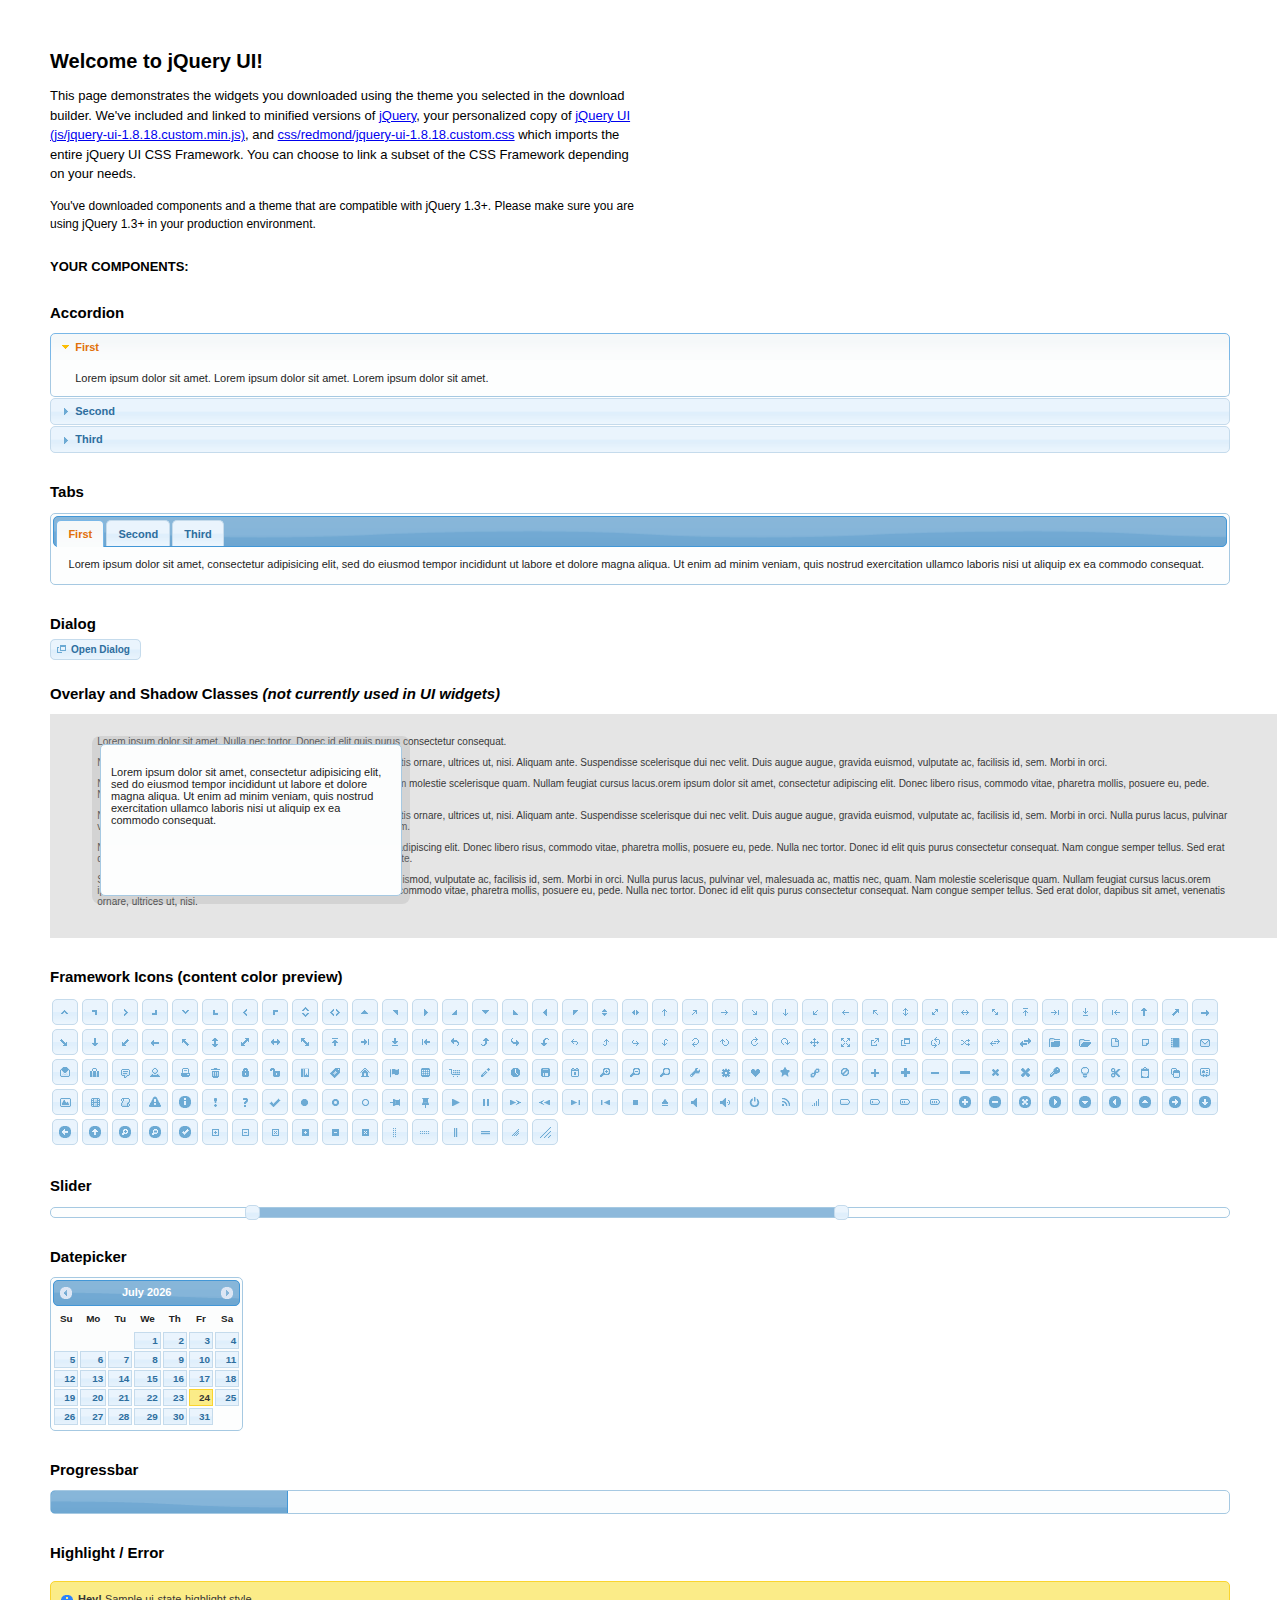
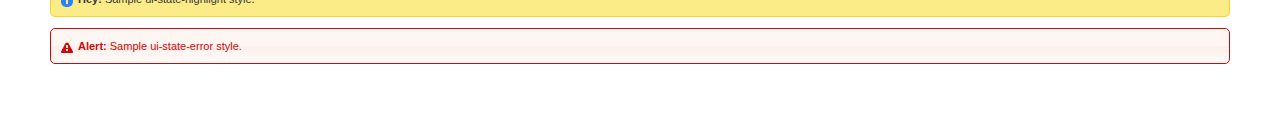
<file: inc/jqueryui/index.html>
<!DOCTYPE html>
<html>
	<head>
		<meta http-equiv="Content-Type" content="text/html; charset=iso-8859-1" />
		<title>jQuery UI Example Page</title>
		<link type="text/css" href="css/redmond/jquery-ui-1.8.18.custom.css" rel="stylesheet" />	
		<script type="text/javascript" src="js/jquery-1.7.1.min.js"></script>
		<script type="text/javascript" src="js/jquery-ui-1.8.18.custom.min.js"></script>
		<script type="text/javascript">
			$(function(){

				// Accordion
				$("#accordion").accordion({ header: "h3" });
	
				// Tabs
				$('#tabs').tabs();
	

				// Dialog			
				$('#dialog').dialog({
					autoOpen: false,
					width: 600,
					buttons: {
						"Ok": function() { 
							$(this).dialog("close"); 
						}, 
						"Cancel": function() { 
							$(this).dialog("close"); 
						} 
					}
				});
				
				// Dialog Link
				$('#dialog_link').click(function(){
					$('#dialog').dialog('open');
					return false;
				});

				// Datepicker
				$('#datepicker').datepicker({
					inline: true
				});
				
				// Slider
				$('#slider').slider({
					range: true,
					values: [17, 67]
				});
				
				// Progressbar
				$("#progressbar").progressbar({
					value: 20 
				});
				
				//hover states on the static widgets
				$('#dialog_link, ul#icons li').hover(
					function() { $(this).addClass('ui-state-hover'); }, 
					function() { $(this).removeClass('ui-state-hover'); }
				);
				
			});
		</script>
		<style type="text/css">
			/*demo page css*/
			body{ font: 62.5% "Trebuchet MS", sans-serif; margin: 50px;}
			.demoHeaders { margin-top: 2em; }
			#dialog_link {padding: .4em 1em .4em 20px;text-decoration: none;position: relative;}
			#dialog_link span.ui-icon {margin: 0 5px 0 0;position: absolute;left: .2em;top: 50%;margin-top: -8px;}
			ul#icons {margin: 0; padding: 0;}
			ul#icons li {margin: 2px; position: relative; padding: 4px 0; cursor: pointer; float: left;  list-style: none;}
			ul#icons span.ui-icon {float: left; margin: 0 4px;}
		</style>	
	</head>
	<body>
	<h1>Welcome to jQuery UI!</h1>
	<p style="font-size: 1.3em; line-height: 1.5; margin: 1em 0; width: 50%;">This page demonstrates the widgets you downloaded using the theme you selected in the download builder. We've included and linked to minified versions of <a href="js/jquery-1.7.1.min.js">jQuery</a>, your personalized copy of <a href="js/jquery-ui-1.8.18.custom.min.js">jQuery UI (js/jquery-ui-1.8.18.custom.min.js)</a>, and <a href="css/redmond/jquery-ui-1.8.18.custom.css">css/redmond/jquery-ui-1.8.18.custom.css</a> which imports the entire jQuery UI CSS Framework. You can choose to link a subset of the CSS Framework depending on your needs. </p>
	<p style="font-size: 1.2em; line-height: 1.5; margin: 1em 0; width: 50%;">You've downloaded components and a theme that are compatible with jQuery 1.3+. Please make sure you are using jQuery 1.3+ in your production environment.</p>	

	<p style="font-weight: bold; margin: 2em 0 1em; font-size: 1.3em;">YOUR COMPONENTS:</p>
		
		<!-- Accordion -->
		<h2 class="demoHeaders">Accordion</h2>
		<div id="accordion">
			<div>
				<h3><a href="#">First</a></h3>
				<div>Lorem ipsum dolor sit amet. Lorem ipsum dolor sit amet. Lorem ipsum dolor sit amet.</div>
			</div>
			<div>
				<h3><a href="#">Second</a></h3>
				<div>Phasellus mattis tincidunt nibh.</div>
			</div>
			<div>
				<h3><a href="#">Third</a></h3>
				<div>Nam dui erat, auctor a, dignissim quis.</div>
			</div>
		</div>
	
		<!-- Tabs -->
		<h2 class="demoHeaders">Tabs</h2>
		<div id="tabs">
			<ul>
				<li><a href="#tabs-1">First</a></li>
				<li><a href="#tabs-2">Second</a></li>
				<li><a href="#tabs-3">Third</a></li>
			</ul>
			<div id="tabs-1">Lorem ipsum dolor sit amet, consectetur adipisicing elit, sed do eiusmod tempor incididunt ut labore et dolore magna aliqua. Ut enim ad minim veniam, quis nostrud exercitation ullamco laboris nisi ut aliquip ex ea commodo consequat.</div>
			<div id="tabs-2">Phasellus mattis tincidunt nibh. Cras orci urna, blandit id, pretium vel, aliquet ornare, felis. Maecenas scelerisque sem non nisl. Fusce sed lorem in enim dictum bibendum.</div>
			<div id="tabs-3">Nam dui erat, auctor a, dignissim quis, sollicitudin eu, felis. Pellentesque nisi urna, interdum eget, sagittis et, consequat vestibulum, lacus. Mauris porttitor ullamcorper augue.</div>
		</div>
	
		<!-- Dialog NOTE: Dialog is not generated by UI in this demo so it can be visually styled in themeroller-->
		<h2 class="demoHeaders">Dialog</h2>
		<p><a href="#" id="dialog_link" class="ui-state-default ui-corner-all"><span class="ui-icon ui-icon-newwin"></span>Open Dialog</a></p>
		
		
		<h2 class="demoHeaders">Overlay and Shadow Classes <em>(not currently used in UI widgets)</em></h2>
		<div style="position: relative; width: 96%; height: 200px; padding:1% 4%; overflow:hidden;" class="fakewindowcontain">
			<p>Lorem ipsum dolor sit amet,  Nulla nec tortor. Donec id elit quis purus consectetur consequat. </p><p>Nam congue semper tellus. Sed erat dolor, dapibus sit amet, venenatis ornare, ultrices ut, nisi. Aliquam ante. Suspendisse scelerisque dui nec velit. Duis augue augue, gravida euismod, vulputate ac, facilisis id, sem. Morbi in orci. </p><p>Nulla purus lacus, pulvinar vel, malesuada ac, mattis nec, quam. Nam molestie scelerisque quam. Nullam feugiat cursus lacus.orem ipsum dolor sit amet, consectetur adipiscing elit. Donec libero risus, commodo vitae, pharetra mollis, posuere eu, pede. Nulla nec tortor. Donec id elit quis purus consectetur consequat. </p><p>Nam congue semper tellus. Sed erat dolor, dapibus sit amet, venenatis ornare, ultrices ut, nisi. Aliquam ante. Suspendisse scelerisque dui nec velit. Duis augue augue, gravida euismod, vulputate ac, facilisis id, sem. Morbi in orci. Nulla purus lacus, pulvinar vel, malesuada ac, mattis nec, quam. Nam molestie scelerisque quam. </p><p>Nullam feugiat cursus lacus.orem ipsum dolor sit amet, consectetur adipiscing elit. Donec libero risus, commodo vitae, pharetra mollis, posuere eu, pede. Nulla nec tortor. Donec id elit quis purus consectetur consequat. Nam congue semper tellus. Sed erat dolor, dapibus sit amet, venenatis ornare, ultrices ut, nisi. Aliquam ante. </p><p>Suspendisse scelerisque dui nec velit. Duis augue augue, gravida euismod, vulputate ac, facilisis id, sem. Morbi in orci. Nulla purus lacus, pulvinar vel, malesuada ac, mattis nec, quam. Nam molestie scelerisque quam. Nullam feugiat cursus lacus.orem ipsum dolor sit amet, consectetur adipiscing elit. Donec libero risus, commodo vitae, pharetra mollis, posuere eu, pede. Nulla nec tortor. Donec id elit quis purus consectetur consequat. Nam congue semper tellus. Sed erat dolor, dapibus sit amet, venenatis ornare, ultrices ut, nisi. </p>
			
			<!-- ui-dialog -->
			<div class="ui-overlay"><div class="ui-widget-overlay"></div><div class="ui-widget-shadow ui-corner-all" style="width: 302px; height: 152px; position: absolute; left: 50px; top: 30px;"></div></div>
			<div style="position: absolute; width: 280px; height: 130px;left: 50px; top: 30px; padding: 10px;" class="ui-widget ui-widget-content ui-corner-all">
				<div class="ui-dialog-content ui-widget-content" style="background: none; border: 0;">
					<p>Lorem ipsum dolor sit amet, consectetur adipisicing elit, sed do eiusmod tempor incididunt ut labore et dolore magna aliqua. Ut enim ad minim veniam, quis nostrud exercitation ullamco laboris nisi ut aliquip ex ea commodo consequat.</p>
				</div>
			</div>
		
		</div>

		
		<!-- ui-dialog -->
		<div id="dialog" title="Dialog Title">
			<p>Lorem ipsum dolor sit amet, consectetur adipisicing elit, sed do eiusmod tempor incididunt ut labore et dolore magna aliqua. Ut enim ad minim veniam, quis nostrud exercitation ullamco laboris nisi ut aliquip ex ea commodo consequat.</p>
		</div>
			
				
				
		<h2 class="demoHeaders">Framework Icons (content color preview)</h2>
		<ul id="icons" class="ui-widget ui-helper-clearfix">
		
		<li class="ui-state-default ui-corner-all" title=".ui-icon-carat-1-n"><span class="ui-icon ui-icon-carat-1-n"></span></li>
		<li class="ui-state-default ui-corner-all" title=".ui-icon-carat-1-ne"><span class="ui-icon ui-icon-carat-1-ne"></span></li>
		<li class="ui-state-default ui-corner-all" title=".ui-icon-carat-1-e"><span class="ui-icon ui-icon-carat-1-e"></span></li>
		
		<li class="ui-state-default ui-corner-all" title=".ui-icon-carat-1-se"><span class="ui-icon ui-icon-carat-1-se"></span></li>
		<li class="ui-state-default ui-corner-all" title=".ui-icon-carat-1-s"><span class="ui-icon ui-icon-carat-1-s"></span></li>
		<li class="ui-state-default ui-corner-all" title=".ui-icon-carat-1-sw"><span class="ui-icon ui-icon-carat-1-sw"></span></li>
		<li class="ui-state-default ui-corner-all" title=".ui-icon-carat-1-w"><span class="ui-icon ui-icon-carat-1-w"></span></li>
		<li class="ui-state-default ui-corner-all" title=".ui-icon-carat-1-nw"><span class="ui-icon ui-icon-carat-1-nw"></span></li>
		<li class="ui-state-default ui-corner-all" title=".ui-icon-carat-2-n-s"><span class="ui-icon ui-icon-carat-2-n-s"></span></li>
		<li class="ui-state-default ui-corner-all" title=".ui-icon-carat-2-e-w"><span class="ui-icon ui-icon-carat-2-e-w"></span></li>
		<li class="ui-state-default ui-corner-all" title=".ui-icon-triangle-1-n"><span class="ui-icon ui-icon-triangle-1-n"></span></li>
		<li class="ui-state-default ui-corner-all" title=".ui-icon-triangle-1-ne"><span class="ui-icon ui-icon-triangle-1-ne"></span></li>
		
		<li class="ui-state-default ui-corner-all" title=".ui-icon-triangle-1-e"><span class="ui-icon ui-icon-triangle-1-e"></span></li>
		<li class="ui-state-default ui-corner-all" title=".ui-icon-triangle-1-se"><span class="ui-icon ui-icon-triangle-1-se"></span></li>
		<li class="ui-state-default ui-corner-all" title=".ui-icon-triangle-1-s"><span class="ui-icon ui-icon-triangle-1-s"></span></li>
		<li class="ui-state-default ui-corner-all" title=".ui-icon-triangle-1-sw"><span class="ui-icon ui-icon-triangle-1-sw"></span></li>
		<li class="ui-state-default ui-corner-all" title=".ui-icon-triangle-1-w"><span class="ui-icon ui-icon-triangle-1-w"></span></li>
		<li class="ui-state-default ui-corner-all" title=".ui-icon-triangle-1-nw"><span class="ui-icon ui-icon-triangle-1-nw"></span></li>
		<li class="ui-state-default ui-corner-all" title=".ui-icon-triangle-2-n-s"><span class="ui-icon ui-icon-triangle-2-n-s"></span></li>
		<li class="ui-state-default ui-corner-all" title=".ui-icon-triangle-2-e-w"><span class="ui-icon ui-icon-triangle-2-e-w"></span></li>
		<li class="ui-state-default ui-corner-all" title=".ui-icon-arrow-1-n"><span class="ui-icon ui-icon-arrow-1-n"></span></li>
		
		<li class="ui-state-default ui-corner-all" title=".ui-icon-arrow-1-ne"><span class="ui-icon ui-icon-arrow-1-ne"></span></li>
		<li class="ui-state-default ui-corner-all" title=".ui-icon-arrow-1-e"><span class="ui-icon ui-icon-arrow-1-e"></span></li>
		<li class="ui-state-default ui-corner-all" title=".ui-icon-arrow-1-se"><span class="ui-icon ui-icon-arrow-1-se"></span></li>
		<li class="ui-state-default ui-corner-all" title=".ui-icon-arrow-1-s"><span class="ui-icon ui-icon-arrow-1-s"></span></li>
		<li class="ui-state-default ui-corner-all" title=".ui-icon-arrow-1-sw"><span class="ui-icon ui-icon-arrow-1-sw"></span></li>
		<li class="ui-state-default ui-corner-all" title=".ui-icon-arrow-1-w"><span class="ui-icon ui-icon-arrow-1-w"></span></li>
		<li class="ui-state-default ui-corner-all" title=".ui-icon-arrow-1-nw"><span class="ui-icon ui-icon-arrow-1-nw"></span></li>
		<li class="ui-state-default ui-corner-all" title=".ui-icon-arrow-2-n-s"><span class="ui-icon ui-icon-arrow-2-n-s"></span></li>
		<li class="ui-state-default ui-corner-all" title=".ui-icon-arrow-2-ne-sw"><span class="ui-icon ui-icon-arrow-2-ne-sw"></span></li>
		
		<li class="ui-state-default ui-corner-all" title=".ui-icon-arrow-2-e-w"><span class="ui-icon ui-icon-arrow-2-e-w"></span></li>
		<li class="ui-state-default ui-corner-all" title=".ui-icon-arrow-2-se-nw"><span class="ui-icon ui-icon-arrow-2-se-nw"></span></li>
		<li class="ui-state-default ui-corner-all" title=".ui-icon-arrowstop-1-n"><span class="ui-icon ui-icon-arrowstop-1-n"></span></li>
		<li class="ui-state-default ui-corner-all" title=".ui-icon-arrowstop-1-e"><span class="ui-icon ui-icon-arrowstop-1-e"></span></li>
		<li class="ui-state-default ui-corner-all" title=".ui-icon-arrowstop-1-s"><span class="ui-icon ui-icon-arrowstop-1-s"></span></li>
		<li class="ui-state-default ui-corner-all" title=".ui-icon-arrowstop-1-w"><span class="ui-icon ui-icon-arrowstop-1-w"></span></li>
		<li class="ui-state-default ui-corner-all" title=".ui-icon-arrowthick-1-n"><span class="ui-icon ui-icon-arrowthick-1-n"></span></li>
		<li class="ui-state-default ui-corner-all" title=".ui-icon-arrowthick-1-ne"><span class="ui-icon ui-icon-arrowthick-1-ne"></span></li>
		<li class="ui-state-default ui-corner-all" title=".ui-icon-arrowthick-1-e"><span class="ui-icon ui-icon-arrowthick-1-e"></span></li>
		
		<li class="ui-state-default ui-corner-all" title=".ui-icon-arrowthick-1-se"><span class="ui-icon ui-icon-arrowthick-1-se"></span></li>
		<li class="ui-state-default ui-corner-all" title=".ui-icon-arrowthick-1-s"><span class="ui-icon ui-icon-arrowthick-1-s"></span></li>
		<li class="ui-state-default ui-corner-all" title=".ui-icon-arrowthick-1-sw"><span class="ui-icon ui-icon-arrowthick-1-sw"></span></li>
		<li class="ui-state-default ui-corner-all" title=".ui-icon-arrowthick-1-w"><span class="ui-icon ui-icon-arrowthick-1-w"></span></li>
		<li class="ui-state-default ui-corner-all" title=".ui-icon-arrowthick-1-nw"><span class="ui-icon ui-icon-arrowthick-1-nw"></span></li>
		<li class="ui-state-default ui-corner-all" title=".ui-icon-arrowthick-2-n-s"><span class="ui-icon ui-icon-arrowthick-2-n-s"></span></li>
		<li class="ui-state-default ui-corner-all" title=".ui-icon-arrowthick-2-ne-sw"><span class="ui-icon ui-icon-arrowthick-2-ne-sw"></span></li>
		<li class="ui-state-default ui-corner-all" title=".ui-icon-arrowthick-2-e-w"><span class="ui-icon ui-icon-arrowthick-2-e-w"></span></li>
		<li class="ui-state-default ui-corner-all" title=".ui-icon-arrowthick-2-se-nw"><span class="ui-icon ui-icon-arrowthick-2-se-nw"></span></li>
		
		<li class="ui-state-default ui-corner-all" title=".ui-icon-arrowthickstop-1-n"><span class="ui-icon ui-icon-arrowthickstop-1-n"></span></li>
		<li class="ui-state-default ui-corner-all" title=".ui-icon-arrowthickstop-1-e"><span class="ui-icon ui-icon-arrowthickstop-1-e"></span></li>
		<li class="ui-state-default ui-corner-all" title=".ui-icon-arrowthickstop-1-s"><span class="ui-icon ui-icon-arrowthickstop-1-s"></span></li>
		<li class="ui-state-default ui-corner-all" title=".ui-icon-arrowthickstop-1-w"><span class="ui-icon ui-icon-arrowthickstop-1-w"></span></li>
		<li class="ui-state-default ui-corner-all" title=".ui-icon-arrowreturnthick-1-w"><span class="ui-icon ui-icon-arrowreturnthick-1-w"></span></li>
		<li class="ui-state-default ui-corner-all" title=".ui-icon-arrowreturnthick-1-n"><span class="ui-icon ui-icon-arrowreturnthick-1-n"></span></li>
		<li class="ui-state-default ui-corner-all" title=".ui-icon-arrowreturnthick-1-e"><span class="ui-icon ui-icon-arrowreturnthick-1-e"></span></li>
		<li class="ui-state-default ui-corner-all" title=".ui-icon-arrowreturnthick-1-s"><span class="ui-icon ui-icon-arrowreturnthick-1-s"></span></li>
		<li class="ui-state-default ui-corner-all" title=".ui-icon-arrowreturn-1-w"><span class="ui-icon ui-icon-arrowreturn-1-w"></span></li>
		
		<li class="ui-state-default ui-corner-all" title=".ui-icon-arrowreturn-1-n"><span class="ui-icon ui-icon-arrowreturn-1-n"></span></li>
		<li class="ui-state-default ui-corner-all" title=".ui-icon-arrowreturn-1-e"><span class="ui-icon ui-icon-arrowreturn-1-e"></span></li>
		<li class="ui-state-default ui-corner-all" title=".ui-icon-arrowreturn-1-s"><span class="ui-icon ui-icon-arrowreturn-1-s"></span></li>
		<li class="ui-state-default ui-corner-all" title=".ui-icon-arrowrefresh-1-w"><span class="ui-icon ui-icon-arrowrefresh-1-w"></span></li>
		<li class="ui-state-default ui-corner-all" title=".ui-icon-arrowrefresh-1-n"><span class="ui-icon ui-icon-arrowrefresh-1-n"></span></li>
		<li class="ui-state-default ui-corner-all" title=".ui-icon-arrowrefresh-1-e"><span class="ui-icon ui-icon-arrowrefresh-1-e"></span></li>
		<li class="ui-state-default ui-corner-all" title=".ui-icon-arrowrefresh-1-s"><span class="ui-icon ui-icon-arrowrefresh-1-s"></span></li>
		<li class="ui-state-default ui-corner-all" title=".ui-icon-arrow-4"><span class="ui-icon ui-icon-arrow-4"></span></li>
		<li class="ui-state-default ui-corner-all" title=".ui-icon-arrow-4-diag"><span class="ui-icon ui-icon-arrow-4-diag"></span></li>
		
		<li class="ui-state-default ui-corner-all" title=".ui-icon-extlink"><span class="ui-icon ui-icon-extlink"></span></li>
		<li class="ui-state-default ui-corner-all" title=".ui-icon-newwin"><span class="ui-icon ui-icon-newwin"></span></li>
		<li class="ui-state-default ui-corner-all" title=".ui-icon-refresh"><span class="ui-icon ui-icon-refresh"></span></li>
		<li class="ui-state-default ui-corner-all" title=".ui-icon-shuffle"><span class="ui-icon ui-icon-shuffle"></span></li>
		<li class="ui-state-default ui-corner-all" title=".ui-icon-transfer-e-w"><span class="ui-icon ui-icon-transfer-e-w"></span></li>
		<li class="ui-state-default ui-corner-all" title=".ui-icon-transferthick-e-w"><span class="ui-icon ui-icon-transferthick-e-w"></span></li>
		<li class="ui-state-default ui-corner-all" title=".ui-icon-folder-collapsed"><span class="ui-icon ui-icon-folder-collapsed"></span></li>
		<li class="ui-state-default ui-corner-all" title=".ui-icon-folder-open"><span class="ui-icon ui-icon-folder-open"></span></li>
		<li class="ui-state-default ui-corner-all" title=".ui-icon-document"><span class="ui-icon ui-icon-document"></span></li>
		
		<li class="ui-state-default ui-corner-all" title=".ui-icon-document-b"><span class="ui-icon ui-icon-document-b"></span></li>
		<li class="ui-state-default ui-corner-all" title=".ui-icon-note"><span class="ui-icon ui-icon-note"></span></li>
		<li class="ui-state-default ui-corner-all" title=".ui-icon-mail-closed"><span class="ui-icon ui-icon-mail-closed"></span></li>
		<li class="ui-state-default ui-corner-all" title=".ui-icon-mail-open"><span class="ui-icon ui-icon-mail-open"></span></li>
		<li class="ui-state-default ui-corner-all" title=".ui-icon-suitcase"><span class="ui-icon ui-icon-suitcase"></span></li>
		<li class="ui-state-default ui-corner-all" title=".ui-icon-comment"><span class="ui-icon ui-icon-comment"></span></li>
		<li class="ui-state-default ui-corner-all" title=".ui-icon-person"><span class="ui-icon ui-icon-person"></span></li>
		<li class="ui-state-default ui-corner-all" title=".ui-icon-print"><span class="ui-icon ui-icon-print"></span></li>
		<li class="ui-state-default ui-corner-all" title=".ui-icon-trash"><span class="ui-icon ui-icon-trash"></span></li>
		
		<li class="ui-state-default ui-corner-all" title=".ui-icon-locked"><span class="ui-icon ui-icon-locked"></span></li>
		<li class="ui-state-default ui-corner-all" title=".ui-icon-unlocked"><span class="ui-icon ui-icon-unlocked"></span></li>
		<li class="ui-state-default ui-corner-all" title=".ui-icon-bookmark"><span class="ui-icon ui-icon-bookmark"></span></li>
		<li class="ui-state-default ui-corner-all" title=".ui-icon-tag"><span class="ui-icon ui-icon-tag"></span></li>
		<li class="ui-state-default ui-corner-all" title=".ui-icon-home"><span class="ui-icon ui-icon-home"></span></li>
		<li class="ui-state-default ui-corner-all" title=".ui-icon-flag"><span class="ui-icon ui-icon-flag"></span></li>
		<li class="ui-state-default ui-corner-all" title=".ui-icon-calculator"><span class="ui-icon ui-icon-calculator"></span></li>
		<li class="ui-state-default ui-corner-all" title=".ui-icon-cart"><span class="ui-icon ui-icon-cart"></span></li>
		<li class="ui-state-default ui-corner-all" title=".ui-icon-pencil"><span class="ui-icon ui-icon-pencil"></span></li>
		
		<li class="ui-state-default ui-corner-all" title=".ui-icon-clock"><span class="ui-icon ui-icon-clock"></span></li>
		<li class="ui-state-default ui-corner-all" title=".ui-icon-disk"><span class="ui-icon ui-icon-disk"></span></li>
		<li class="ui-state-default ui-corner-all" title=".ui-icon-calendar"><span class="ui-icon ui-icon-calendar"></span></li>
		<li class="ui-state-default ui-corner-all" title=".ui-icon-zoomin"><span class="ui-icon ui-icon-zoomin"></span></li>
		<li class="ui-state-default ui-corner-all" title=".ui-icon-zoomout"><span class="ui-icon ui-icon-zoomout"></span></li>
		<li class="ui-state-default ui-corner-all" title=".ui-icon-search"><span class="ui-icon ui-icon-search"></span></li>
		<li class="ui-state-default ui-corner-all" title=".ui-icon-wrench"><span class="ui-icon ui-icon-wrench"></span></li>
		<li class="ui-state-default ui-corner-all" title=".ui-icon-gear"><span class="ui-icon ui-icon-gear"></span></li>
		<li class="ui-state-default ui-corner-all" title=".ui-icon-heart"><span class="ui-icon ui-icon-heart"></span></li>
		
		<li class="ui-state-default ui-corner-all" title=".ui-icon-star"><span class="ui-icon ui-icon-star"></span></li>
		<li class="ui-state-default ui-corner-all" title=".ui-icon-link"><span class="ui-icon ui-icon-link"></span></li>
		<li class="ui-state-default ui-corner-all" title=".ui-icon-cancel"><span class="ui-icon ui-icon-cancel"></span></li>
		<li class="ui-state-default ui-corner-all" title=".ui-icon-plus"><span class="ui-icon ui-icon-plus"></span></li>
		<li class="ui-state-default ui-corner-all" title=".ui-icon-plusthick"><span class="ui-icon ui-icon-plusthick"></span></li>
		<li class="ui-state-default ui-corner-all" title=".ui-icon-minus"><span class="ui-icon ui-icon-minus"></span></li>
		<li class="ui-state-default ui-corner-all" title=".ui-icon-minusthick"><span class="ui-icon ui-icon-minusthick"></span></li>
		<li class="ui-state-default ui-corner-all" title=".ui-icon-close"><span class="ui-icon ui-icon-close"></span></li>
		<li class="ui-state-default ui-corner-all" title=".ui-icon-closethick"><span class="ui-icon ui-icon-closethick"></span></li>
		
		<li class="ui-state-default ui-corner-all" title=".ui-icon-key"><span class="ui-icon ui-icon-key"></span></li>
		<li class="ui-state-default ui-corner-all" title=".ui-icon-lightbulb"><span class="ui-icon ui-icon-lightbulb"></span></li>
		<li class="ui-state-default ui-corner-all" title=".ui-icon-scissors"><span class="ui-icon ui-icon-scissors"></span></li>
		<li class="ui-state-default ui-corner-all" title=".ui-icon-clipboard"><span class="ui-icon ui-icon-clipboard"></span></li>
		<li class="ui-state-default ui-corner-all" title=".ui-icon-copy"><span class="ui-icon ui-icon-copy"></span></li>
		<li class="ui-state-default ui-corner-all" title=".ui-icon-contact"><span class="ui-icon ui-icon-contact"></span></li>
		<li class="ui-state-default ui-corner-all" title=".ui-icon-image"><span class="ui-icon ui-icon-image"></span></li>
		<li class="ui-state-default ui-corner-all" title=".ui-icon-video"><span class="ui-icon ui-icon-video"></span></li>
		<li class="ui-state-default ui-corner-all" title=".ui-icon-script"><span class="ui-icon ui-icon-script"></span></li>
		<li class="ui-state-default ui-corner-all" title=".ui-icon-alert"><span class="ui-icon ui-icon-alert"></span></li>
		
		<li class="ui-state-default ui-corner-all" title=".ui-icon-info"><span class="ui-icon ui-icon-info"></span></li>
		<li class="ui-state-default ui-corner-all" title=".ui-icon-notice"><span class="ui-icon ui-icon-notice"></span></li>
		<li class="ui-state-default ui-corner-all" title=".ui-icon-help"><span class="ui-icon ui-icon-help"></span></li>
		<li class="ui-state-default ui-corner-all" title=".ui-icon-check"><span class="ui-icon ui-icon-check"></span></li>
		<li class="ui-state-default ui-corner-all" title=".ui-icon-bullet"><span class="ui-icon ui-icon-bullet"></span></li>
		<li class="ui-state-default ui-corner-all" title=".ui-icon-radio-off"><span class="ui-icon ui-icon-radio-off"></span></li>
		<li class="ui-state-default ui-corner-all" title=".ui-icon-radio-on"><span class="ui-icon ui-icon-radio-on"></span></li>
		<li class="ui-state-default ui-corner-all" title=".ui-icon-pin-w"><span class="ui-icon ui-icon-pin-w"></span></li>
		<li class="ui-state-default ui-corner-all" title=".ui-icon-pin-s"><span class="ui-icon ui-icon-pin-s"></span></li>
		<li class="ui-state-default ui-corner-all" title=".ui-icon-play"><span class="ui-icon ui-icon-play"></span></li>
		<li class="ui-state-default ui-corner-all" title=".ui-icon-pause"><span class="ui-icon ui-icon-pause"></span></li>
		
		<li class="ui-state-default ui-corner-all" title=".ui-icon-seek-next"><span class="ui-icon ui-icon-seek-next"></span></li>
		<li class="ui-state-default ui-corner-all" title=".ui-icon-seek-prev"><span class="ui-icon ui-icon-seek-prev"></span></li>
		<li class="ui-state-default ui-corner-all" title=".ui-icon-seek-end"><span class="ui-icon ui-icon-seek-end"></span></li>
		<li class="ui-state-default ui-corner-all" title=".ui-icon-seek-first"><span class="ui-icon ui-icon-seek-first"></span></li>
		<li class="ui-state-default ui-corner-all" title=".ui-icon-stop"><span class="ui-icon ui-icon-stop"></span></li>
		<li class="ui-state-default ui-corner-all" title=".ui-icon-eject"><span class="ui-icon ui-icon-eject"></span></li>
		<li class="ui-state-default ui-corner-all" title=".ui-icon-volume-off"><span class="ui-icon ui-icon-volume-off"></span></li>
		<li class="ui-state-default ui-corner-all" title=".ui-icon-volume-on"><span class="ui-icon ui-icon-volume-on"></span></li>
		<li class="ui-state-default ui-corner-all" title=".ui-icon-power"><span class="ui-icon ui-icon-power"></span></li>
		
		<li class="ui-state-default ui-corner-all" title=".ui-icon-signal-diag"><span class="ui-icon ui-icon-signal-diag"></span></li>
		<li class="ui-state-default ui-corner-all" title=".ui-icon-signal"><span class="ui-icon ui-icon-signal"></span></li>
		<li class="ui-state-default ui-corner-all" title=".ui-icon-battery-0"><span class="ui-icon ui-icon-battery-0"></span></li>
		<li class="ui-state-default ui-corner-all" title=".ui-icon-battery-1"><span class="ui-icon ui-icon-battery-1"></span></li>
		<li class="ui-state-default ui-corner-all" title=".ui-icon-battery-2"><span class="ui-icon ui-icon-battery-2"></span></li>
		<li class="ui-state-default ui-corner-all" title=".ui-icon-battery-3"><span class="ui-icon ui-icon-battery-3"></span></li>
		<li class="ui-state-default ui-corner-all" title=".ui-icon-circle-plus"><span class="ui-icon ui-icon-circle-plus"></span></li>
		<li class="ui-state-default ui-corner-all" title=".ui-icon-circle-minus"><span class="ui-icon ui-icon-circle-minus"></span></li>
		<li class="ui-state-default ui-corner-all" title=".ui-icon-circle-close"><span class="ui-icon ui-icon-circle-close"></span></li>
		
		<li class="ui-state-default ui-corner-all" title=".ui-icon-circle-triangle-e"><span class="ui-icon ui-icon-circle-triangle-e"></span></li>
		<li class="ui-state-default ui-corner-all" title=".ui-icon-circle-triangle-s"><span class="ui-icon ui-icon-circle-triangle-s"></span></li>
		<li class="ui-state-default ui-corner-all" title=".ui-icon-circle-triangle-w"><span class="ui-icon ui-icon-circle-triangle-w"></span></li>
		<li class="ui-state-default ui-corner-all" title=".ui-icon-circle-triangle-n"><span class="ui-icon ui-icon-circle-triangle-n"></span></li>
		<li class="ui-state-default ui-corner-all" title=".ui-icon-circle-arrow-e"><span class="ui-icon ui-icon-circle-arrow-e"></span></li>
		<li class="ui-state-default ui-corner-all" title=".ui-icon-circle-arrow-s"><span class="ui-icon ui-icon-circle-arrow-s"></span></li>
		<li class="ui-state-default ui-corner-all" title=".ui-icon-circle-arrow-w"><span class="ui-icon ui-icon-circle-arrow-w"></span></li>
		<li class="ui-state-default ui-corner-all" title=".ui-icon-circle-arrow-n"><span class="ui-icon ui-icon-circle-arrow-n"></span></li>
		<li class="ui-state-default ui-corner-all" title=".ui-icon-circle-zoomin"><span class="ui-icon ui-icon-circle-zoomin"></span></li>
		
		<li class="ui-state-default ui-corner-all" title=".ui-icon-circle-zoomout"><span class="ui-icon ui-icon-circle-zoomout"></span></li>
		<li class="ui-state-default ui-corner-all" title=".ui-icon-circle-check"><span class="ui-icon ui-icon-circle-check"></span></li>
		<li class="ui-state-default ui-corner-all" title=".ui-icon-circlesmall-plus"><span class="ui-icon ui-icon-circlesmall-plus"></span></li>
		<li class="ui-state-default ui-corner-all" title=".ui-icon-circlesmall-minus"><span class="ui-icon ui-icon-circlesmall-minus"></span></li>
		<li class="ui-state-default ui-corner-all" title=".ui-icon-circlesmall-close"><span class="ui-icon ui-icon-circlesmall-close"></span></li>
		<li class="ui-state-default ui-corner-all" title=".ui-icon-squaresmall-plus"><span class="ui-icon ui-icon-squaresmall-plus"></span></li>
		<li class="ui-state-default ui-corner-all" title=".ui-icon-squaresmall-minus"><span class="ui-icon ui-icon-squaresmall-minus"></span></li>
		<li class="ui-state-default ui-corner-all" title=".ui-icon-squaresmall-close"><span class="ui-icon ui-icon-squaresmall-close"></span></li>
		<li class="ui-state-default ui-corner-all" title=".ui-icon-grip-dotted-vertical"><span class="ui-icon ui-icon-grip-dotted-vertical"></span></li>
		
		<li class="ui-state-default ui-corner-all" title=".ui-icon-grip-dotted-horizontal"><span class="ui-icon ui-icon-grip-dotted-horizontal"></span></li>
		<li class="ui-state-default ui-corner-all" title=".ui-icon-grip-solid-vertical"><span class="ui-icon ui-icon-grip-solid-vertical"></span></li>
		<li class="ui-state-default ui-corner-all" title=".ui-icon-grip-solid-horizontal"><span class="ui-icon ui-icon-grip-solid-horizontal"></span></li>
		<li class="ui-state-default ui-corner-all" title=".ui-icon-gripsmall-diagonal-se"><span class="ui-icon ui-icon-gripsmall-diagonal-se"></span></li>
		<li class="ui-state-default ui-corner-all" title=".ui-icon-grip-diagonal-se"><span class="ui-icon ui-icon-grip-diagonal-se"></span></li>
		</ul>

	
		<!-- Slider -->
		<h2 class="demoHeaders">Slider</h2>
		<div id="slider"></div>
	
		<!-- Datepicker -->
		<h2 class="demoHeaders">Datepicker</h2>
		<div id="datepicker"></div>
	
		<!-- Progressbar -->
		<h2 class="demoHeaders">Progressbar</h2>	
		<div id="progressbar"></div>
			
		<!-- Highlight / Error -->
		<h2 class="demoHeaders">Highlight / Error</h2>
		<div class="ui-widget">
			<div class="ui-state-highlight ui-corner-all" style="margin-top: 20px; padding: 0 .7em;"> 
				<p><span class="ui-icon ui-icon-info" style="float: left; margin-right: .3em;"></span>
				<strong>Hey!</strong> Sample ui-state-highlight style.</p>
			</div>
		</div>
		<br/>
		<div class="ui-widget">
			<div class="ui-state-error ui-corner-all" style="padding: 0 .7em;"> 
				<p><span class="ui-icon ui-icon-alert" style="float: left; margin-right: .3em;"></span> 
				<strong>Alert:</strong> Sample ui-state-error style.</p>
			</div>
		</div>

	</body>
</html>
</file>
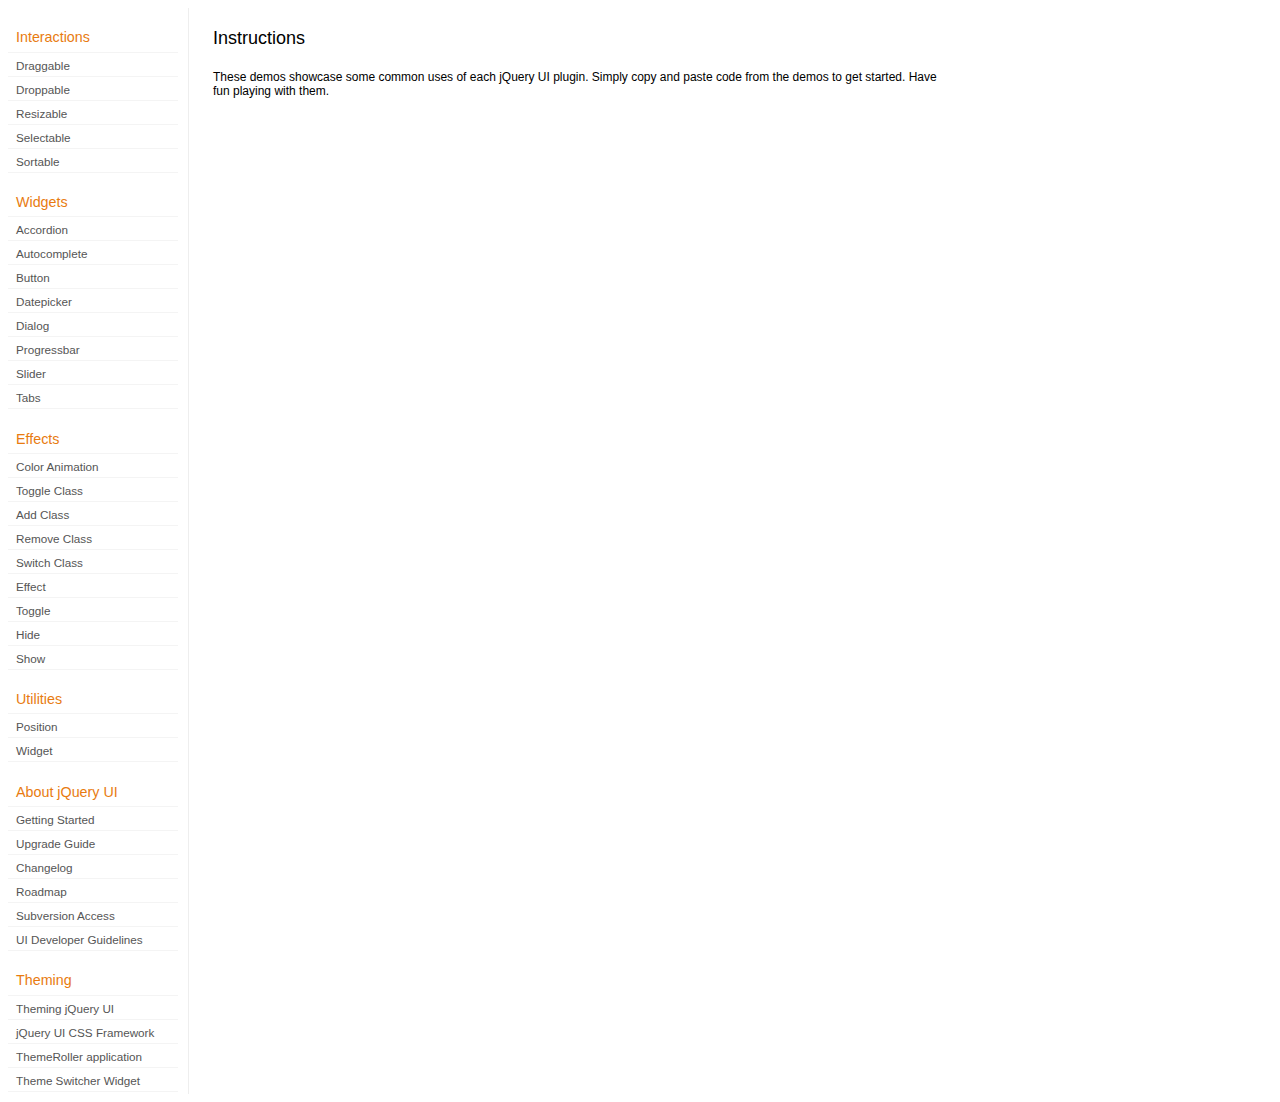
<file: inc/jqueryui/development-bundle/demos/index.html>
<!DOCTYPE html>
<html lang="en">
<head>
	<meta charset="utf-8">
	<title>jQuery UI Demos</title>
	<link rel="stylesheet" href="../themes/base/jquery.ui.all.css">
	<link rel="stylesheet" href="demos.css">
	<script src="../jquery-1.7.1.js"></script>
	<script src="../external/jquery.bgiframe-2.1.2.js"></script>
	<script src="../ui/jquery.ui.core.js"></script>
	<script src="../ui/jquery.ui.widget.js"></script>
	<script src="../ui/jquery.ui.mouse.js"></script>
	<script src="../ui/jquery.ui.accordion.js"></script>
	<script src="../ui/jquery.ui.autocomplete.js"></script>
	<script src="../ui/jquery.ui.button.js"></script>
	<script src="../ui/jquery.ui.datepicker.js"></script>
	<script src="../ui/jquery.ui.dialog.js"></script>
	<script src="../ui/jquery.ui.draggable.js"></script>
	<script src="../ui/jquery.ui.droppable.js"></script>
	<script src="../ui/jquery.ui.position.js"></script>
	<script src="../ui/jquery.ui.progressbar.js"></script>
	<script src="../ui/jquery.ui.resizable.js"></script>
	<script src="../ui/jquery.ui.selectable.js"></script>
	<script src="../ui/jquery.ui.slider.js"></script>
	<script src="../ui/jquery.ui.sortable.js"></script>
	<script src="../ui/jquery.ui.tabs.js"></script>
	<script src="../ui/jquery.effects.core.js"></script>
	<script src="../ui/jquery.effects.blind.js"></script>
	<script src="../ui/jquery.effects.bounce.js"></script>
	<script src="../ui/jquery.effects.clip.js"></script>
	<script src="../ui/jquery.effects.drop.js"></script>
	<script src="../ui/jquery.effects.explode.js"></script>
	<script src="../ui/jquery.effects.fold.js"></script>
	<script src="../ui/jquery.effects.highlight.js"></script>
	<script src="../ui/jquery.effects.pulsate.js"></script>
	<script src="../ui/jquery.effects.scale.js"></script>
	<script src="../ui/jquery.effects.shake.js"></script>
	<script src="../ui/jquery.effects.slide.js"></script>
	<script src="../ui/jquery.effects.transfer.js"></script>
	<script src="../ui/i18n/jquery.ui.datepicker-af.js"></script>
	<script src="../ui/i18n/jquery.ui.datepicker-ar.js"></script>
	<script src="../ui/i18n/jquery.ui.datepicker-ar-DZ.js"></script>
	<script src="../ui/i18n/jquery.ui.datepicker-az.js"></script>
	<script src="../ui/i18n/jquery.ui.datepicker-bs.js"></script>
	<script src="../ui/i18n/jquery.ui.datepicker-bg.js"></script>
	<script src="../ui/i18n/jquery.ui.datepicker-ca.js"></script>
	<script src="../ui/i18n/jquery.ui.datepicker-cs.js"></script>
	<script src="../ui/i18n/jquery.ui.datepicker-cy-GB.js"></script>
	<script src="../ui/i18n/jquery.ui.datepicker-da.js"></script>
	<script src="../ui/i18n/jquery.ui.datepicker-de.js"></script>
	<script src="../ui/i18n/jquery.ui.datepicker-el.js"></script>
	<script src="../ui/i18n/jquery.ui.datepicker-en-AU.js"></script>
	<script src="../ui/i18n/jquery.ui.datepicker-en-GB.js"></script>
	<script src="../ui/i18n/jquery.ui.datepicker-en-NZ.js"></script>
	<script src="../ui/i18n/jquery.ui.datepicker-eo.js"></script>
	<script src="../ui/i18n/jquery.ui.datepicker-es.js"></script>
	<script src="../ui/i18n/jquery.ui.datepicker-et.js"></script>
	<script src="../ui/i18n/jquery.ui.datepicker-eu.js"></script>
	<script src="../ui/i18n/jquery.ui.datepicker-fa.js"></script>
	<script src="../ui/i18n/jquery.ui.datepicker-fi.js"></script>
	<script src="../ui/i18n/jquery.ui.datepicker-fo.js"></script>
	<script src="../ui/i18n/jquery.ui.datepicker-fr.js"></script>
	<script src="../ui/i18n/jquery.ui.datepicker-fr-CH.js"></script>
	<script src="../ui/i18n/jquery.ui.datepicker-gl.js"></script>
	<script src="../ui/i18n/jquery.ui.datepicker-he.js"></script>
	<script src="../ui/i18n/jquery.ui.datepicker-hi.js"></script>
	<script src="../ui/i18n/jquery.ui.datepicker-hr.js"></script>
	<script src="../ui/i18n/jquery.ui.datepicker-hu.js"></script>
	<script src="../ui/i18n/jquery.ui.datepicker-hy.js"></script>
	<script src="../ui/i18n/jquery.ui.datepicker-id.js"></script>
	<script src="../ui/i18n/jquery.ui.datepicker-is.js"></script>
	<script src="../ui/i18n/jquery.ui.datepicker-it.js"></script>
	<script src="../ui/i18n/jquery.ui.datepicker-ja.js"></script>
	<script src="../ui/i18n/jquery.ui.datepicker-kk.js"></script>
	<script src="../ui/i18n/jquery.ui.datepicker-km.js"></script>
	<script src="../ui/i18n/jquery.ui.datepicker-ko.js"></script>
	<script src="../ui/i18n/jquery.ui.datepicker-lb.js"></script>
	<script src="../ui/i18n/jquery.ui.datepicker-lt.js"></script>
	<script src="../ui/i18n/jquery.ui.datepicker-lv.js"></script>
	<script src="../ui/i18n/jquery.ui.datepicker-mk.js"></script>
	<script src="../ui/i18n/jquery.ui.datepicker-ml.js"></script>
	<script src="../ui/i18n/jquery.ui.datepicker-ms.js"></script>
	<script src="../ui/i18n/jquery.ui.datepicker-nl.js"></script>
	<script src="../ui/i18n/jquery.ui.datepicker-nl-BE.js"></script>
	<script src="../ui/i18n/jquery.ui.datepicker-no.js"></script>
	<script src="../ui/i18n/jquery.ui.datepicker-pl.js"></script>
	<script src="../ui/i18n/jquery.ui.datepicker-pt.js"></script>
	<script src="../ui/i18n/jquery.ui.datepicker-pt-BR.js"></script>
	<script src="../ui/i18n/jquery.ui.datepicker-rm.js"></script>
	<script src="../ui/i18n/jquery.ui.datepicker-ro.js"></script>
	<script src="../ui/i18n/jquery.ui.datepicker-ru.js"></script>
	<script src="../ui/i18n/jquery.ui.datepicker-sk.js"></script>
	<script src="../ui/i18n/jquery.ui.datepicker-sl.js"></script>
	<script src="../ui/i18n/jquery.ui.datepicker-sq.js"></script>
	<script src="../ui/i18n/jquery.ui.datepicker-sr.js"></script>
	<script src="../ui/i18n/jquery.ui.datepicker-sr-SR.js"></script>
	<script src="../ui/i18n/jquery.ui.datepicker-sv.js"></script>
	<script src="../ui/i18n/jquery.ui.datepicker-ta.js"></script>
	<script src="../ui/i18n/jquery.ui.datepicker-th.js"></script>
	<script src="../ui/i18n/jquery.ui.datepicker-tj.js"></script>
	<script src="../ui/i18n/jquery.ui.datepicker-tr.js"></script>
	<script src="../ui/i18n/jquery.ui.datepicker-uk.js"></script>
	<script src="../ui/i18n/jquery.ui.datepicker-vi.js"></script>
	<script src="../ui/i18n/jquery.ui.datepicker-zh-CN.js"></script>
	<script src="../ui/i18n/jquery.ui.datepicker-zh-HK.js"></script>
	<script src="../ui/i18n/jquery.ui.datepicker-zh-TW.js"></script>
	<script>
	$(function() {
		
		$('.left-nav a').click(function(ev) {
			window.location.hash = this.href.replace(/.+\/([^\/]+)\/index\.html/,'$1') + '|default';
			loadPage(this.href);
			$('.left-nav a.selected').removeClass('selected');
			$(this).addClass('selected');
			ev.preventDefault();
		});
		
		if (window.location.hash) {
			if (window.location.hash.indexOf('|') === -1) {
				window.location.hash += '|default';	
			}			
			var path = window.location.href.replace(/(index\.html)?#/,'');
			path = path.replace('\|','/') + '.html';
			loadPage(path);
		}		

		function loadPage(path) {			
			var section = path.replace(/\/[^\/]+\.html/,'');
			var header = section.replace(/.+\/([^\/]+)/,'$1').replace(/_/, ' ');
			
			$('td.normal div.normal')
				.empty()
				.append('<h4 class="demo-subheader">Functional demo:</h4>')
				.append('<h3 class="demo-header">'+ header +'</h3>')
				.append('<div id="demo-config"></div>')
				.find('#demo-config')
					.append('<div id="demo-frame"></div><div id="demo-config-menu"></div><div id="demo-link"><a class="demoWindowLink" href="#"><span class="ui-icon ui-icon-newwin"></span>Open demo in a new window</a></div>')
					.find('#demo-config-menu')
						.load(section + '/index.html .demos-nav', function() {
							$('#demo-config-menu a').each(function() {
								this.setAttribute('href', section + '/' + this.getAttribute('href').replace(/.+\/([^\/]+)/,'$1'));
								$(this).attr('target', 'demo-frame');
								$(this).click(function() {

									resetDemos();
									
									$(this).parents('ul').find('li').removeClass('demo-config-on');
									$(this).parent().addClass('demo-config-on');
									$('#demo-notes').fadeOut();

									//Set the hash to the actual page without ".html"
									window.location.hash = header + '|' + this.getAttribute('href').match((/\/([^\/\\]+)\.html/))[1];

									loadDemo(this.getAttribute('href'));

									return false;
								});
							});

							if (window.location.hash) {
								var demo = window.location.hash.split('|')[1];
								$('#demo-config-menu a').each(function(){
									if (this.href.indexOf(demo + '.html') !== -1) {
										$(this).parents('ul').find('li').removeClass('demo-config-on');
										$(this).parent().addClass('demo-config-on');									
										loadDemo(this.href);										
									}
								});
							}

							updateDemoNotes();
						})
					.end()
					.find('#demo-link a')
						.bind('click', function(ev){
							window.open(this.href);
							ev.preventDefault();
						})
					.end()
				.end()
			;
			
			resetDemos();
		}
				
		function loadDemo(path) {
			var directory = path.match(/([^\/]+)\/[^\/\.]+\.html$/)[1];
			$.get(path, function(data) {
				var source = data;
				data = data.replace(/<script.*>.*<\/script>/ig,""); // Remove script tags
				data = data.replace(/<\/?link.*>/ig,""); //Remove link tags
				data = data.replace(/<\/?html.*>/ig,""); //Remove html tag
				data = data.replace(/<\/?body.*>/ig,""); //Remove body tag
				data = data.replace(/<\/?head.*>/ig,""); //Remove head tag
				data = data.replace(/<\/?!doctype.*>/ig,""); //Remove doctype
				data = data.replace(/<title.*>.*<\/title>/ig,""); // Remove title tags
				data = data.replace(/((href|src)=["'])(?!(http|#))/ig, "$1" + directory + "/");

				$('#demo-style').remove();
				$('#demo-frame').empty().html(data);
				$('#demo-frame style').clone().appendTo('head').attr('id','demo-style');
				$('#demo-link a').attr('href', path);
				updateDemoNotes();
				updateDemoSource(source);
				
				if (/default.html$/.test(path)) {
					$.get("documentation/docs-" + path.match(/demos\/(.+)\//)[1] + ".html", function(html) {
						$("#demo-source").after(html);
						$("#widget-docs").tabs();
						$(".param-header").click(function() {
							$(this).parent().toggleClass("param-open").end().next().toggle();
						});
						$(".docs-list-header").each(function() {
							var header = $(this);
							var details = header.next().find(".param-details").hide();
							$("a:first", header).click(function() {
								details.show().parent().addClass("param-open");
								return false;
							});
							$("a:last", header).click(function() {
								details.hide().parent().removeClass("param-open");
								return false;
							});
						});
					}, "html" );
				}
			}, "html" );
		}

		function updateDemoNotes() {
			var notes = $('#demo-frame .demo-description');
			if ($('#demo-notes').length == 0) {
				$('<div id="demo-notes"></div>').insertAfter('#demo-config');
			}
			$('#demo-notes').hide().empty().html(notes.html());
			$('#demo-notes').show();
			notes.hide();
		}
		
		function updateDemoSource(source) {
			if ($('#demo-source').length == 0) {
				$('<div id="demo-source"><a href="#" class="source-closed">View Source</a><div><pre><code></code></pre></div></div>').insertAfter('#demo-notes');
				$('#demo-source').find(">a").click(function() {
					$(this).toggleClass("source-closed").toggleClass("source-open").next().toggle();
					return false;
				}).end().find(">div").hide();
			}
			var cleanedSource = source
				.replace('themes/base/jquery.ui.all.css', 'theme/jquery.ui.all.css')
				.replace(/\s*\x3Clink.*demos\x2Ecss.*\x3E\s*/, '\r\n\t')
				.replace(/\x2E\x2E\x2F\x2E\x2E\x2F/g, '');

			$('#demo-source code').empty().text(cleanedSource);
		}
		
		function resetDemos() {
			$.datepicker.setDefaults($.extend({showMonthAfterYear: false}, $.datepicker.regional['']));
			$(".ui-dialog-content").remove();			
		}
				
	});
	</script>
</head>
<body>

<table class="layout-grid" cellspacing="0" cellpadding="0">
	<tr>
		<td class="left-nav">
			<dl class="demos-nav">
				<dt>Interactions</dt>
					<dd><a href="draggable/index.html">Draggable</a></dd>
					<dd><a href="droppable/index.html">Droppable</a></dd>
					<dd><a href="resizable/index.html">Resizable</a></dd>
					<dd><a href="selectable/index.html">Selectable</a></dd>
					<dd><a href="sortable/index.html">Sortable</a></dd>
				<dt>Widgets</dt>
					<dd><a href="accordion/index.html">Accordion</a></dd>
					<dd><a href="autocomplete/index.html">Autocomplete</a></dd>
					<dd><a href="button/index.html">Button</a></dd>
					<dd><a href="datepicker/index.html">Datepicker</a></dd>
					<dd><a href="dialog/index.html">Dialog</a></dd>
					<dd><a href="progressbar/index.html">Progressbar</a></dd>
					<dd><a href="slider/index.html">Slider</a></dd>
					<dd><a href="tabs/index.html">Tabs</a></dd>
				<dt>Effects</dt>
					<dd><a href="animate/index.html">Color Animation</a></dd>
					<dd><a href="toggleClass/index.html">Toggle Class</a></dd>
					<dd><a href="addClass/index.html">Add Class</a></dd>
					<dd><a href="removeClass/index.html">Remove Class</a></dd>
					<dd><a href="switchClass/index.html">Switch Class</a></dd>
					<dd><a href="effect/index.html">Effect</a></dd>
					<dd><a href="toggle/index.html">Toggle</a></dd>
					<dd><a href="hide/index.html">Hide</a></dd>
					<dd><a href="show/index.html">Show</a></dd>
				<dt>Utilities</dt>
					<dd><a href="position/index.html">Position</a></dd>
					<dd><a href="widget/index.html">Widget</a></dd>
				<dt>About jQuery UI</dt>
					<dd><a href="http://jqueryui.com/docs/Getting_Started">Getting Started</a></dd>
					<dd><a href="http://jqueryui.com/docs/Upgrade_Guide">Upgrade Guide</a></dd>					
					<dd><a href="http://jqueryui.com/docs/Changelog">Changelog</a></dd>
					<dd><a href="http://jqueryui.com/docs/Roadmap">Roadmap</a></dd>
					<dd><a href="http://jqueryui.com/docs/Subversion">Subversion Access</a></dd>
					<dd><a href="http://jqueryui.com/docs/Developer_Guide">UI Developer Guidelines</a></dd>
				<dt>Theming</dt>
					<dd><a href="http://jqueryui.com/docs/Theming">Theming jQuery UI</a></dd>
					<dd><a href="http://jqueryui.com/docs/Theming/API">jQuery UI CSS Framework</a></dd>
					<dd><a href="http://jqueryui.com/docs/Theming/Themeroller">ThemeRoller application</a></dd>
					<dd><a href="http://jqueryui.com/docs/Theming/ThemeSwitcher">Theme Switcher Widget</a></dd>

			</dl>
		</td>
		<td class="normal">

			<div class="normal">

					<h3>Instructions</h3>
					<p>
						These demos showcase some common uses of each jQuery UI plugin. Simply copy and paste code from the demos to get started. Have fun playing with them.
					</p>
				
			</div>

		</td>
	</tr>
</table>
</body>
</html>
</file>
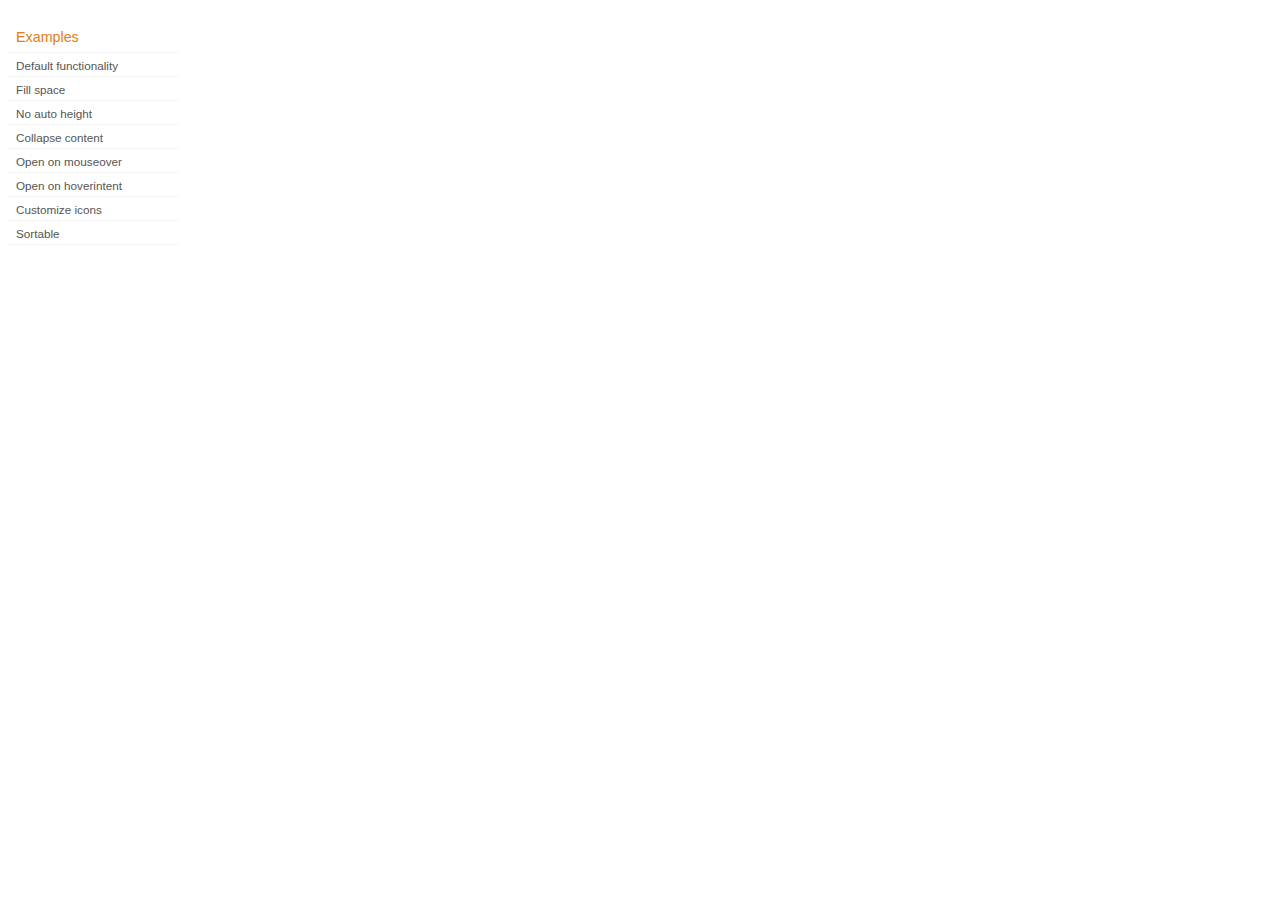
<file: inc/jqueryui/development-bundle/demos/accordion/index.html>
<!DOCTYPE html>
<html lang="en">
<head>
	<meta charset="utf-8">
	<title>jQuery UI Accordion Demos</title>
	<link rel="stylesheet" href="../demos.css">
</head>
<body>

<div class="demos-nav">
	<h4>Examples</h4>
	<ul>
		<li class="demo-config-on"><a href="default.html">Default functionality</a></li>
		<li><a href="fillspace.html">Fill space</a></li>
		<li><a href="no-auto-height.html">No auto height</a></li>
		<li><a href="collapsible.html">Collapse content</a></li>
		<li><a href="mouseover.html">Open on mouseover</a></li>
		<li><a href="hoverintent.html">Open on hoverintent</a></li>
		<li><a href="custom-icons.html">Customize icons</a></li>
		<li><a href="sortable.html">Sortable</a></li>
	</ul>
</div>

</body>
</html>
</file>
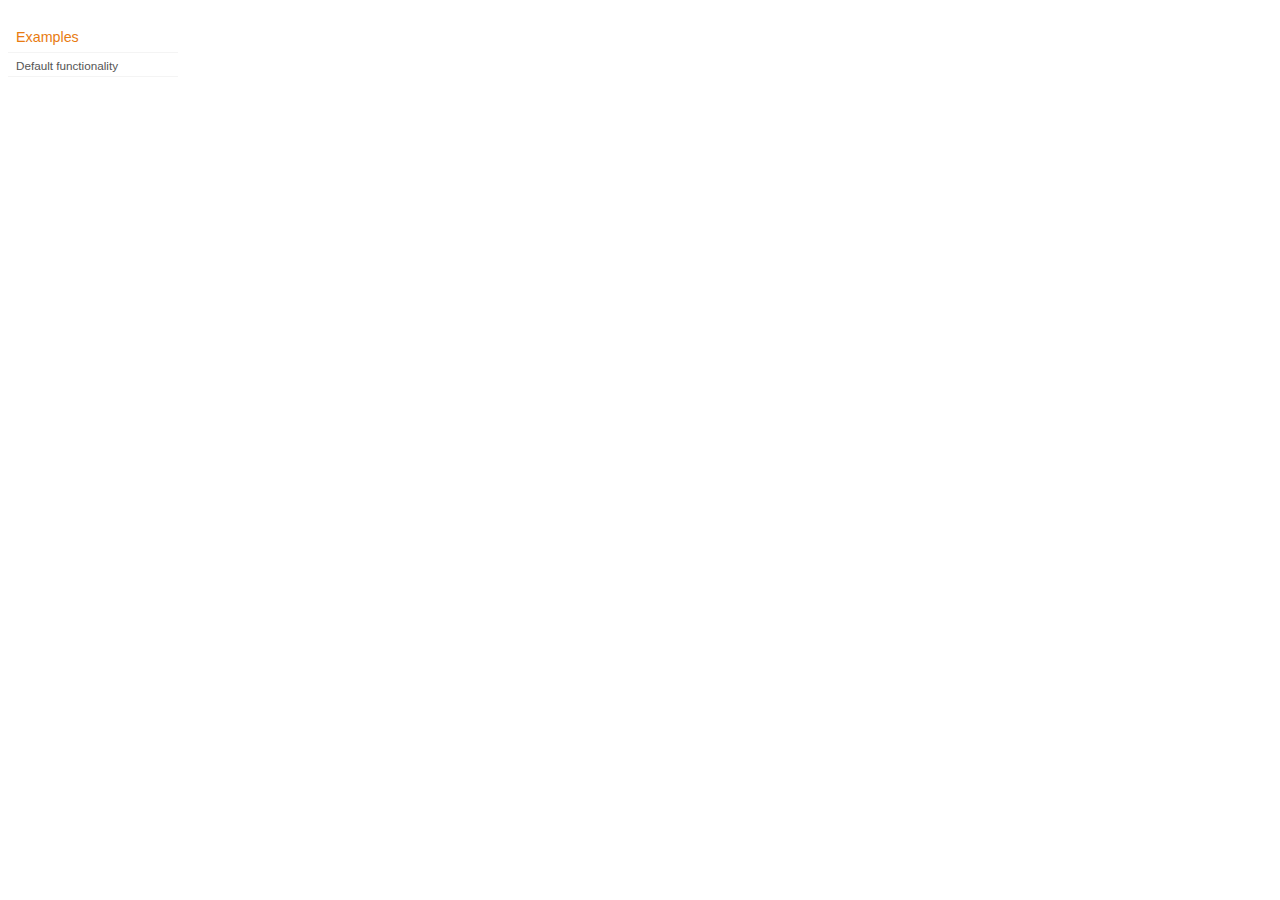
<file: inc/jqueryui/development-bundle/demos/addClass/index.html>
<!DOCTYPE html>
<html lang="en">
<head>
	<meta charset="utf-8">
	<title>jQuery UI Effects Demos</title>
	<link rel="stylesheet" href="../demos.css">
</head>
<body>

<div class="demos-nav">
	<h4>Examples</h4>
	<ul>
		<li class="demo-config-on"><a href="default.html">Default functionality</a></li>
	</ul>
</div>

</body>
</html>
</file>
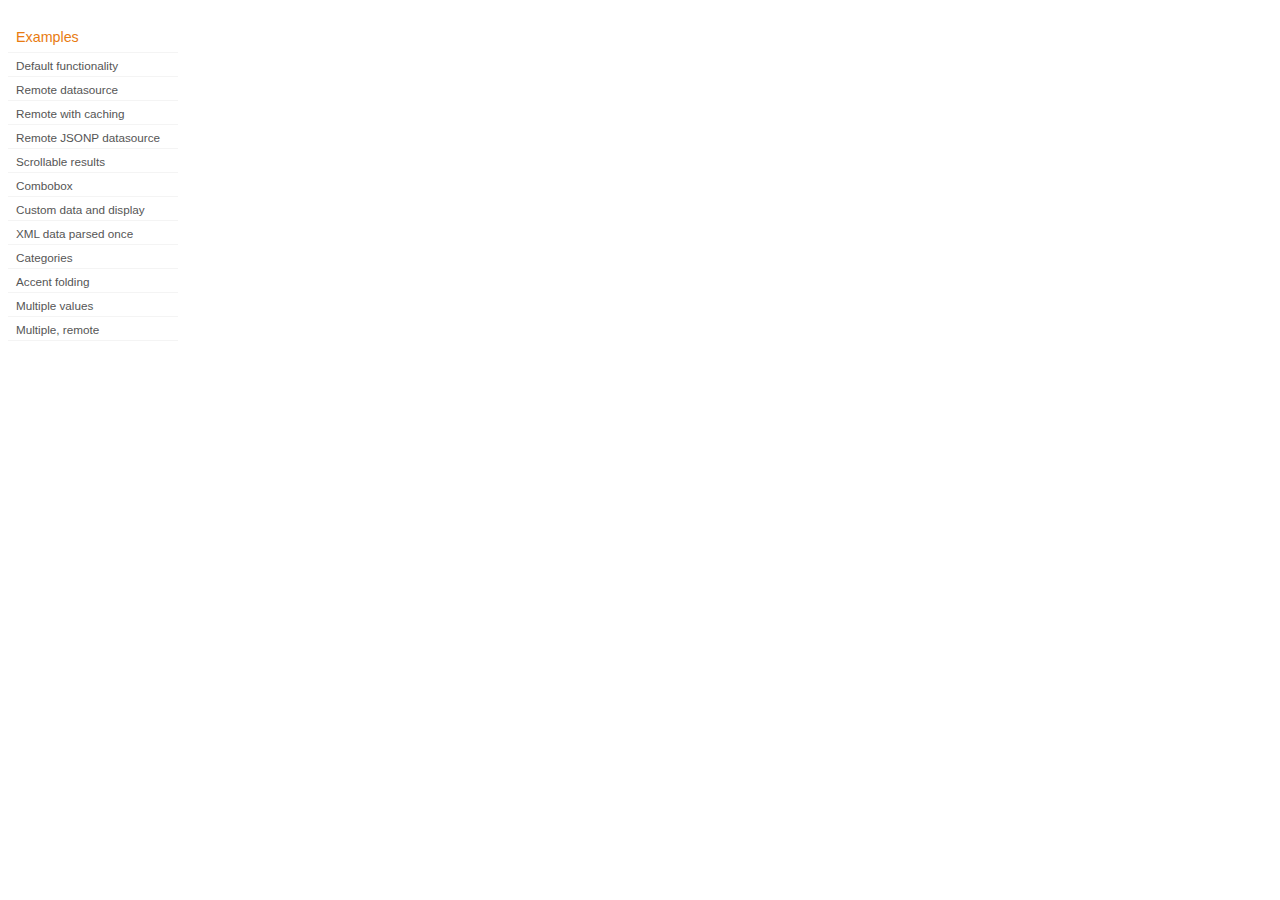
<file: inc/jqueryui/development-bundle/demos/autocomplete/index.html>
<!DOCTYPE html>
<html lang="en">
<head>
	<meta charset="utf-8">
	<title>jQuery UI Autocomplete Demos</title>
	<link rel="stylesheet" href="../demos.css">
</head>
<body>
	<div class="demos-nav">
		<h4>Examples</h4>
		<ul>
			<li class="demo-config-on"><a href="default.html">Default functionality</a></li>
			<li><a href="remote.html">Remote datasource</a></li>
			<li><a href="remote-with-cache.html">Remote with caching</a></li>
			<li><a href="remote-jsonp.html">Remote JSONP datasource</a></li>
			<li><a href="maxheight.html">Scrollable results</a></li>
			<li><a href="combobox.html">Combobox</a></li>
			<li><a href="custom-data.html">Custom data and display</a></li>
			<li><a href="xml.html">XML data parsed once</a></li>
			<li><a href="categories.html">Categories</a></li>
			<li><a href="folding.html">Accent folding</a></li>
			<li><a href="multiple.html">Multiple values</a></li>
			<li><a href="multiple-remote.html">Multiple, remote</a></li>
		</ul>
	</div>
</body>
</html>
</file>
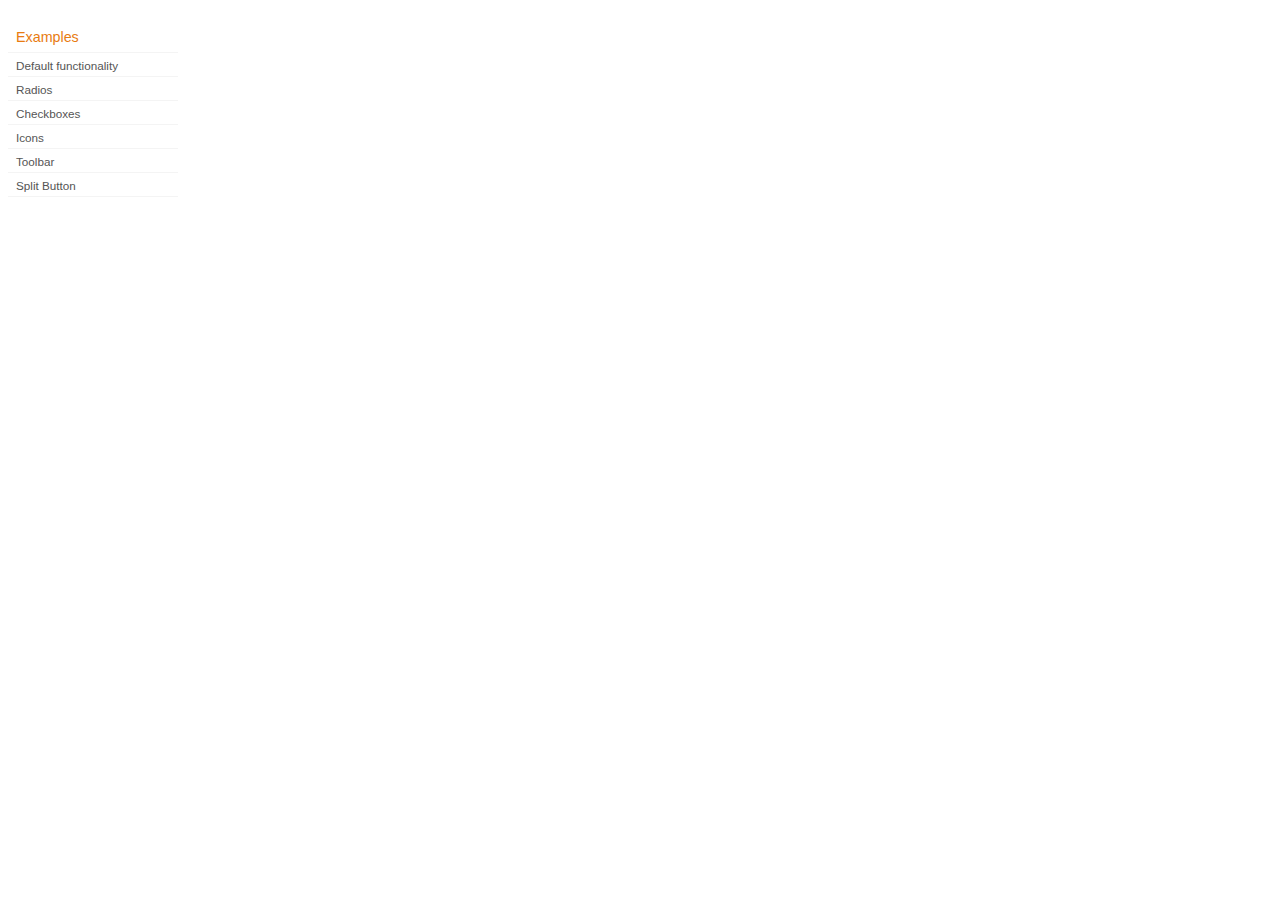
<file: inc/jqueryui/development-bundle/demos/button/index.html>
<!DOCTYPE html>
<html lang="en">
<head>
	<meta charset="utf-8">
	<title>jQuery UI Button Demos</title>
	<link rel="stylesheet" href="../demos.css">
</head>
<body>

<div class="demos-nav">
	<h4>Examples</h4>
	<ul>
		<li class="demo-config-on"><a href="default.html">Default functionality</a></li>
		<li><a href="radio.html">Radios</a></li>
		<li><a href="checkbox.html">Checkboxes</a></li>
		<li><a href="icons.html">Icons</a></li>
		<li><a href="toolbar.html">Toolbar</a></li>
		<li><a href="splitbutton.html">Split Button</a></li>
	</ul>
</div>

</body>
</html>
</file>
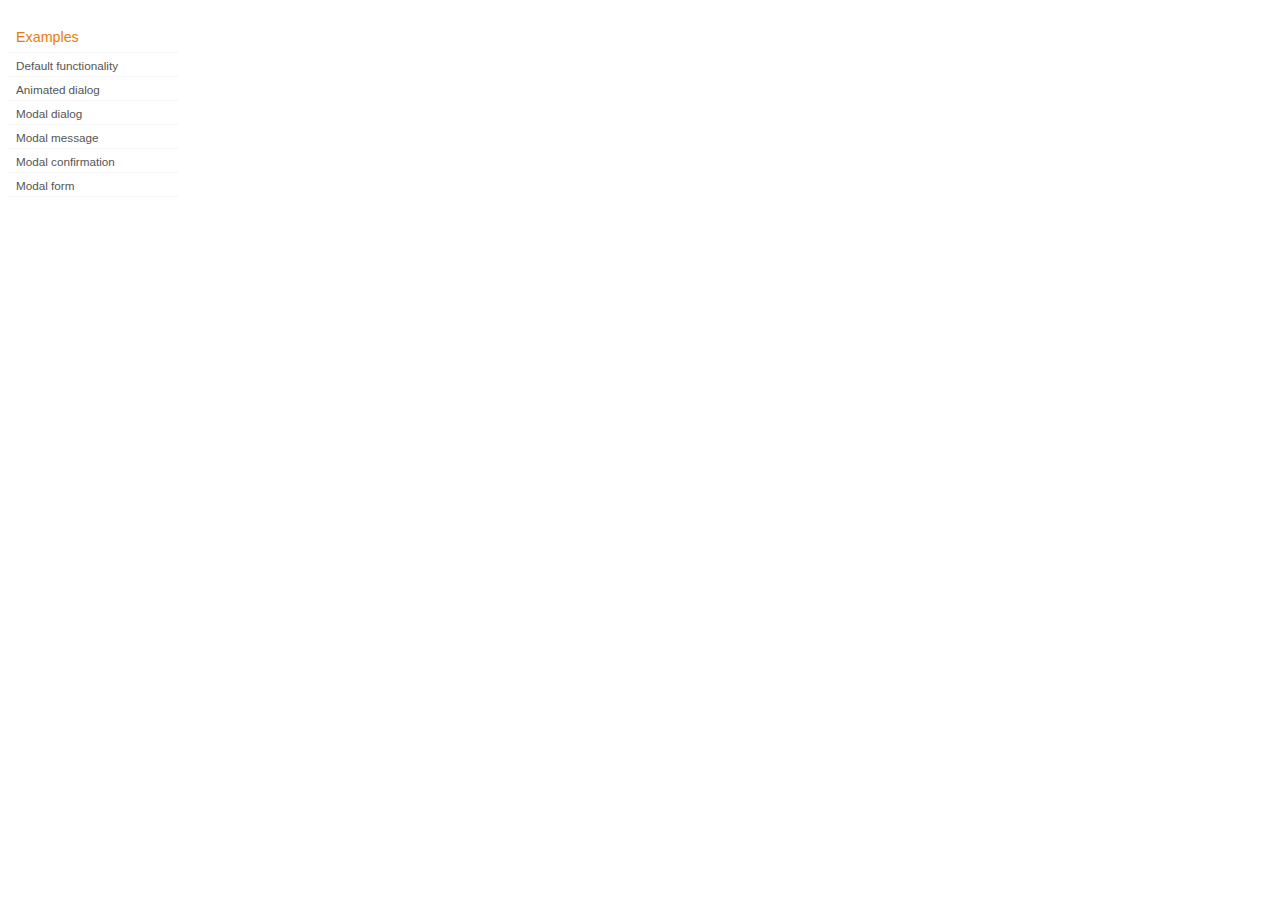
<file: inc/jqueryui/development-bundle/demos/dialog/index.html>
<!DOCTYPE html>
<html lang="en">
<head>
	<meta charset="utf-8">
	<title>jQuery UI Dialog Demos</title>
	<link rel="stylesheet" href="../demos.css">
</head>
<body>

<div class="demos-nav">
	<h4>Examples</h4>
	<ul>
		<li class="demo-config-on"><a href="default.html">Default functionality</a></li>
		<li><a href="animated.html">Animated dialog</a></li>
		<li><a href="modal.html">Modal dialog</a></li>
		<li><a href="modal-message.html">Modal message</a></li>
		<li><a href="modal-confirmation.html">Modal confirmation</a></li>
		<li><a href="modal-form.html">Modal form</a></li>
	</ul>
</div>

</body>
</html>
</file>
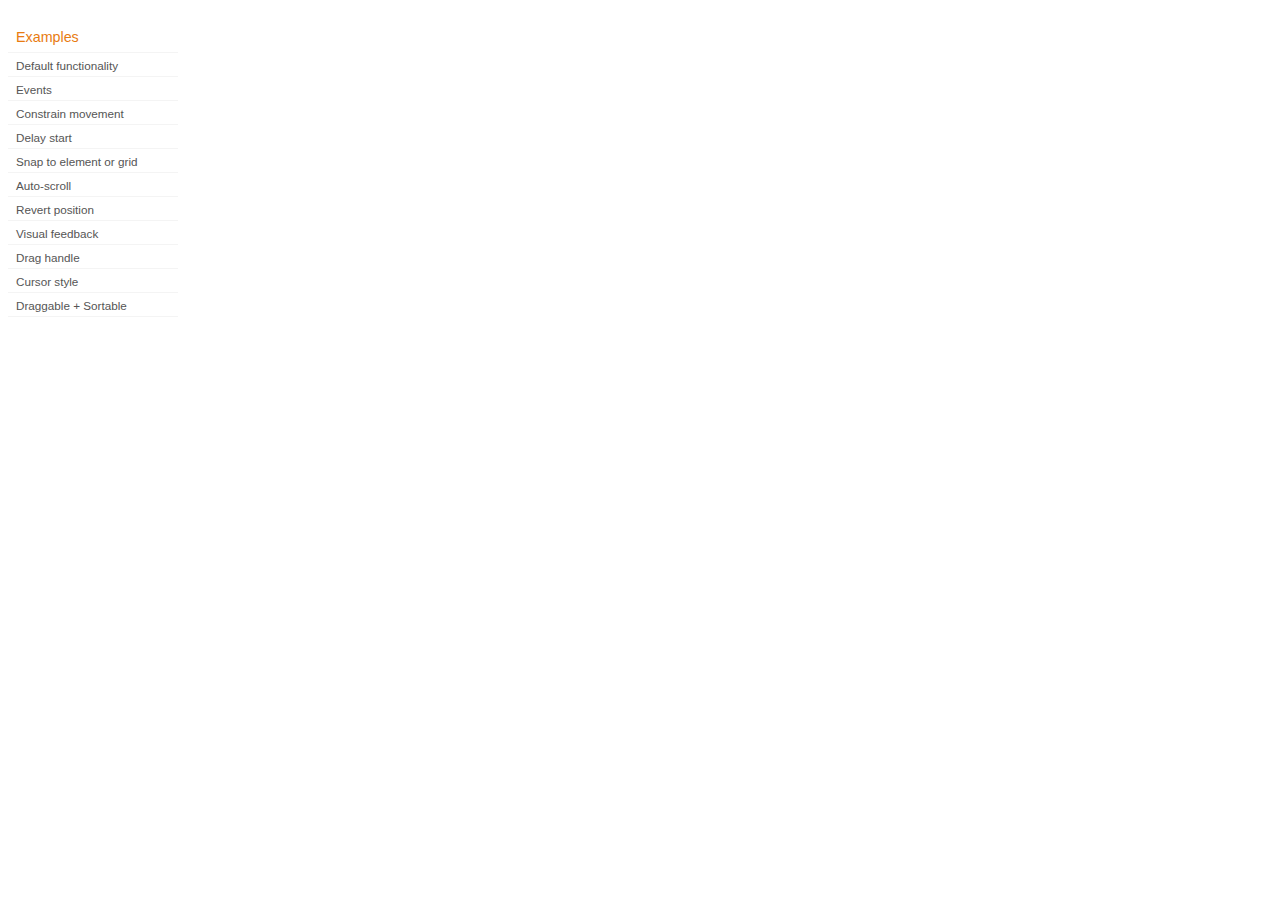
<file: inc/jqueryui/development-bundle/demos/draggable/index.html>
<!DOCTYPE html>
<html lang="en">
<head>
	<meta charset="utf-8">
	<title>jQuery UI Draggable Demos</title>
	<link rel="stylesheet" href="../demos.css">
</head>
<body>

<div class="demos-nav">
	<h4>Examples</h4>
	<ul>
		<li class="demo-config-on"><a href="default.html">Default functionality</a></li>
		<li><a href="events.html">Events</a></li>
		<li><a href="constrain-movement.html">Constrain movement</a></li>
		<li><a href="delay-start.html">Delay start</a></li>
		<li><a href="snap-to.html">Snap to element or&#160;grid</a></li>
		<li><a href="scroll.html">Auto-scroll</a></li>
		<li><a href="revert.html">Revert position</a></li>
		<li><a href="visual-feedback.html">Visual feedback</a></li>
		<li><a href="handle.html">Drag handle</a></li>
		<li><a href="cursor-style.html">Cursor style</a></li>
		<li><a href="sortable.html">Draggable + Sortable</a></li>
	</ul>
</div>

</body>
</html>
</file>
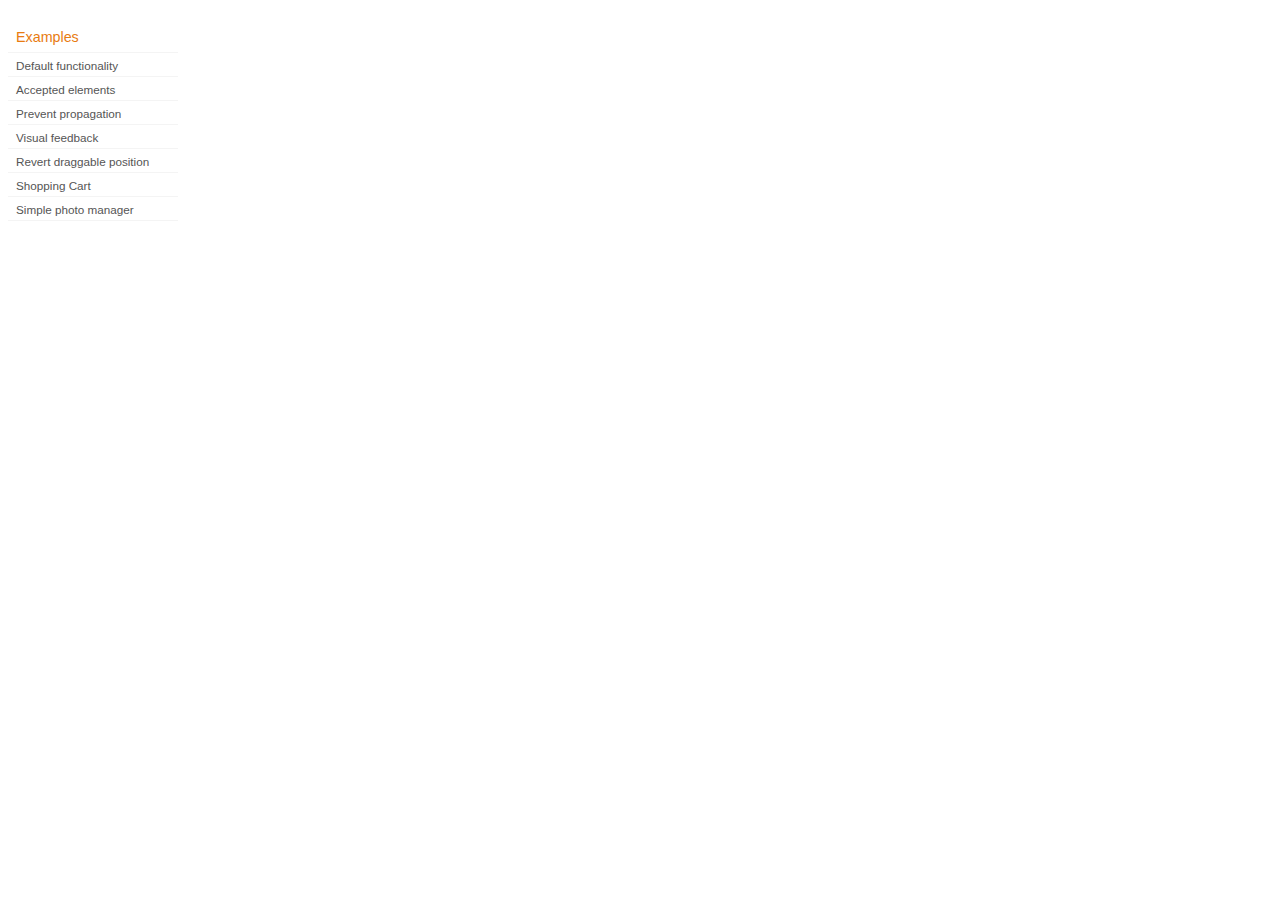
<file: inc/jqueryui/development-bundle/demos/droppable/index.html>
<!DOCTYPE html>
<html lang="en">
<head>
	<meta charset="utf-8">
	<title>jQuery UI Droppable Demos</title>
	<link rel="stylesheet" href="../demos.css">
</head>
<body>

<div class="demos-nav">
	<h4>Examples</h4>
	<ul>
		<li class="demo-config-on"><a href="default.html">Default functionality</a></li>
		<li><a href="accepted-elements.html">Accepted elements</a></li>
		<li><a href="propagation.html">Prevent propagation</a></li>
		<li><a href="visual-feedback.html">Visual feedback</a></li>
		<li><a href="revert.html">Revert draggable position</a></li>
		<li><a href="shopping-cart.html">Shopping Cart</a></li>
		<li><a href="photo-manager.html">Simple photo manager</a></li>
	</ul>
</div>

</body>
</html>
</file>
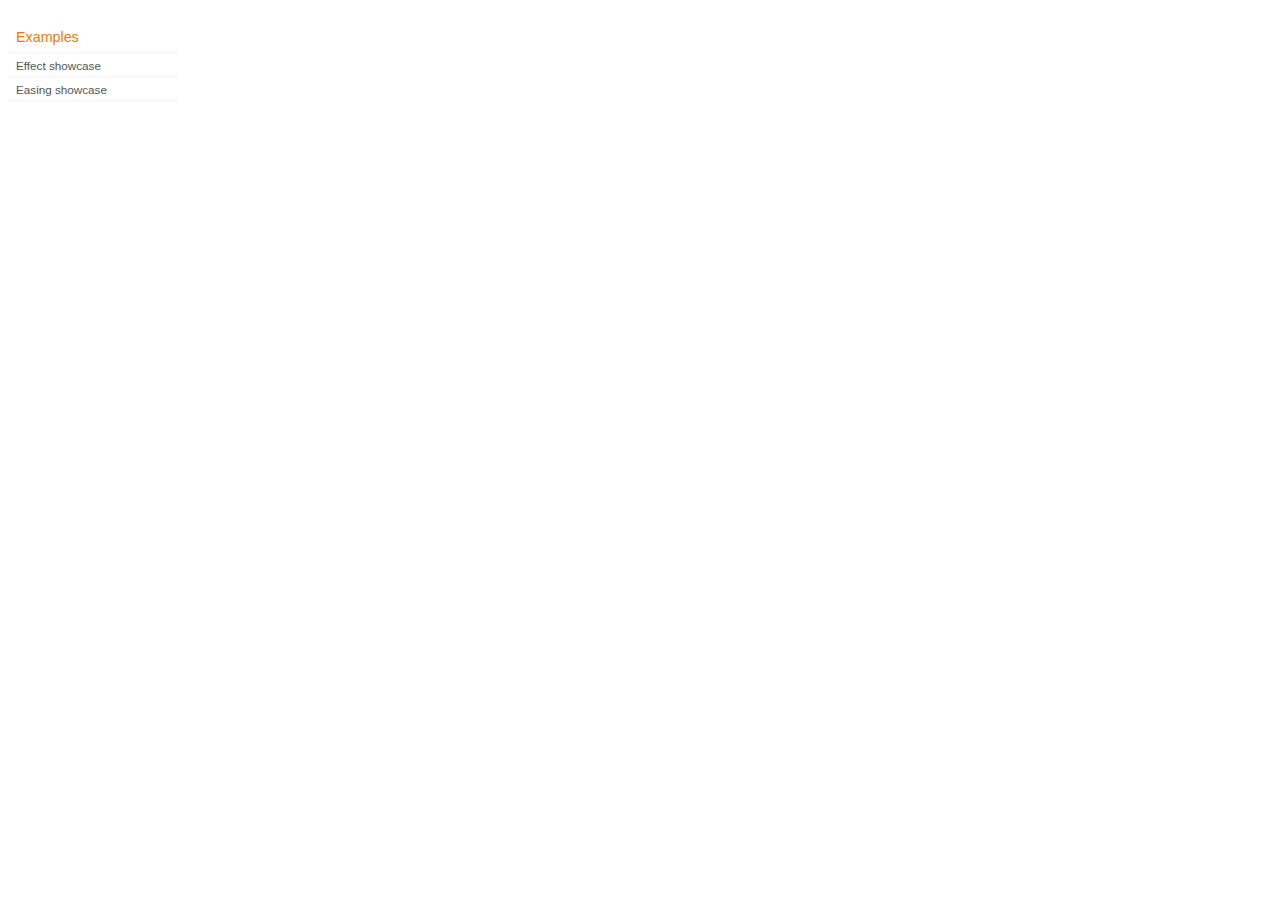
<file: inc/jqueryui/development-bundle/demos/effect/index.html>
<!DOCTYPE html>
<html lang="en">
<head>
	<meta charset="utf-8">
	<title>jQuery UI Effects Demos</title>
	<link rel="stylesheet" href="../demos.css">
</head>
<body>

<div class="demos-nav">
	<h4>Examples</h4>
	<ul>
		<li class="demo-config-on"><a href="default.html">Effect showcase</a></li>
		<li><a href="easing.html">Easing showcase</a></li>
	</ul>
</div>

</body>
</html>
</file>
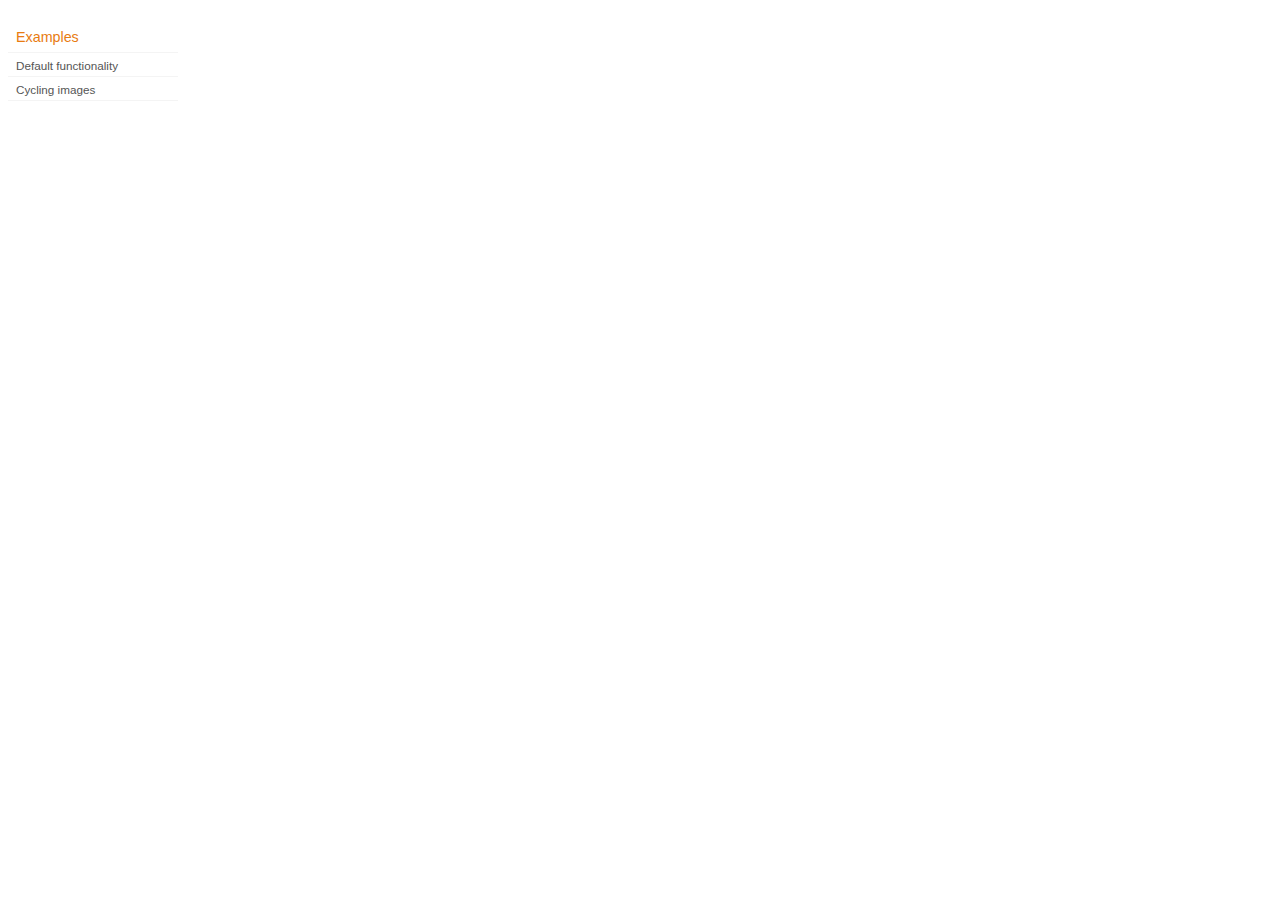
<file: inc/jqueryui/development-bundle/demos/position/index.html>
<!DOCTYPE html>
<html lang="en">
<head>
	<meta charset="utf-8">
	<title>jQuery UI Position Demo</title>
	<link rel="stylesheet" href="../demos.css">
</head>
<body>

<div class="demos-nav">
	<h4>Examples</h4>
	<ul>
		<li class="demo-config-on"><a href="default.html">Default functionality</a></li>
		<li><a href="cycler.html">Cycling images</a></li>
	</ul>
</div>

</body>
</html>
</file>
<file: inc/jqueryui/development-bundle/demos/demos.css>
body {
	font-size: 62.5%;
}

table {
	font-size: 1em;
}

/* Site
   -------------------------------- */

body {
	font-family: "Trebuchet MS", "Helvetica", "Arial",  "Verdana", "sans-serif";
}

/* Layout
   -------------------------------- */

.layout-grid {
	width: 960px;
}

.layout-grid td {
	vertical-align: top;
}

.layout-grid td.left-nav {
	width: 140px;
}

.layout-grid td.normal {
	border-left: 1px solid #eee;
	padding: 20px 24px;
	font-family: "Trebuchet MS", "Helvetica", "Arial",  "Verdana", "sans-serif";
}

.layout-grid td.demos {
	background: url('/images/demos_bg.jpg') no-repeat;
	height: 337px;
	overflow: hidden;
}

/* Normal
   -------------------------------- */

.normal h3,
.normal h4 {
	margin: 0;
	font-weight: normal;
}

.normal h3 {
	padding: 0 0 9px;
	font-size: 1.8em;
}

.normal h4 {
	padding-bottom: 21px;
	border-bottom: 1px dashed #999;
	font-size: 1.2em;
	font-weight: bold;
}

.normal p {
	font-size: 1.2em;
}

/* Demos */

.demos-nav, .demos-nav dt, .demos-nav dd, .demos-nav ul, .demos-nav li {
	margin: 0;
	padding: 0
}

.demos-nav {
	float: left;
	width: 170px;
	font-size: 1.3em;
}

.demos-nav dt,
.demos-nav h4 {
	margin: 0;
	padding: 0;
	font: normal 1.1em "Trebuchet MS", "Helvetica", "Arial",  "Verdana", "sans-serif";
	color: #e87b10;
}

.demos-nav dt,
.demos-nav h4 {
	margin-top: 1.5em;
	margin-bottom: 0;
	padding-left: 8px;
	padding-bottom:5px;
	line-height: 1.2em;
	border-bottom: 1px solid #F4F4F4;
}

.demos-nav dd a,
.demos-nav li a {
	border-bottom: 1px solid #F4F4F4;
	display:block;
	padding: 4px 3px 4px 8px;
	font-size: 90%;
	text-decoration: none;
	color: #555 ;
	margin:2px 0;
	height:13px;
}

.demos-nav dd a:hover,
.demos-nav dd a:focus,
.demos-nav dd a:hover,
.demos-nav dd a:focus {
	background: #f3f3f3;
	color:#000;
	-moz-border-radius: 5px; -webkit-border-radius: 5px;
}
 .demos-nav dd a.selected {
	background: #555;
	color:#ffffff;
	-moz-border-radius: 5px; -webkit-border-radius: 5px;
}


/* new styles for demo pages, added by Filament 12.29.08
eventually we should convert the font sizes to ems -- using px for now to minimize style conflicts
*/

.normal h3.demo-header { font-size:32px; padding:0 0 5px; border-bottom:1px solid #eee; text-transform: capitalize; }
.normal h4.demo-subheader { font-size:10px; text-transform: uppercase; color:#999; padding:8px 0 3px; border:0; margin:0; }
.normal a:link,
.normal a:visited { color:#1b75bb; text-decoration:none; }
.normal a:hover,
.normal a:active { color:#0b559b; }

#demo-config { padding:20px 0 0; }

#demo-frame { float:left; width:540px; height:380px; border:1px solid #ddd; overflow: auto; position: relative; }
#demo-frame h3, #demo-frame h4 { padding: 0; font-weight: bold; font-size: 1em; }

#demo-config-menu { float:right; width:180px;  }
#demo-config-menu h4 { font-size:13px; color:#666; font-weight:normal; border:0; padding-left:18px; }

#demo-config-menu ul { list-style: none; padding: 0; margin: 0; }

#demo-config-menu li { font-size:12px; padding:0 0 0 10px; margin:3px 0; zoom: 1; }

#demo-config-menu li a:link,
#demo-config-menu li a:visited { display:block; padding:1px 8px 4px; border-bottom:1px dotted #b3b3b3; }
* html #demo-config-menu li a:link,
* html #demo-config-menu li a:visited { padding:1px 8px 2px; }
#demo-config-menu li a:hover,
#demo-config-menu li a:active { background-color:#f6f6f6; }

#demo-config-menu li.demo-config-on { background: url(images/demo-config-on-tile.gif) repeat-x left center; }

#demo-config-menu li.demo-config-on a:link,
#demo-config-menu li.demo-config-on a:visited,
#demo-config-menu li.demo-config-on a:hover,
#demo-config-menu li.demo-config-on a:active { background: url(images/demo-config-on.gif) no-repeat left; padding-left:18px; color:#fff; border:0; margin-left:-10px; margin-top: 0px; margin-bottom: 0px; }

#demo-source, #demo-notes {
	clear: both;
	padding: 20px 0 0;
	font-size: 1.3em;
}

#demo-notes { width:520px; color:#333; font-size: 1em; }
#demo-notes p code, .demo-description p code { padding: 0; font-weight: bold; }
#demo-source pre, #demo-source code { padding: 0; }
code, pre { padding:8px 0 8px 20px ; font-size: 1.2em; line-height:130%;  }

#demo-source a:link,
#demo-source a:visited,
#demo-source a:hover,
#demo-source a:active { font-size:12px; padding-left:13px; background-position: left center; background-repeat: no-repeat; }

#demo-source a.source-open:link,
#demo-source a.source-open:visited,
#demo-source a.source-open:hover,
#demo-source a.source-open:active { background-image: url(images/demo-spindown-open.gif); }

#demo-source a.source-closed:link,
#demo-source a.source-closed:visited,
#demo-source a.source-closed:hover,
#demo-source a.source-closed:active { background-image: url(images/demo-spindown-closed.gif); }

div.demo {
	padding:12px;
	font-family: "Trebuchet MS", "Arial", "Helvetica", "Verdana", "sans-serif";
}

div.demo h3.docs { clear:left; font-size:12px; font-weight:normal; padding:0 0 1em; margin:0; }

div.demo-description {
	clear:both;
	padding:12px;
	font-family: "Trebuchet MS", "Arial", "Helvetica", "Verdana", "sans-serif";
	font-size: 1.3em;
	line-height: 1.4em;
}

.ui-draggable, .ui-droppable {
	background-position: top left;
}

.left-nav .demos-nav {
	padding-right: 10px;
}

#demo-link { font-size:11px;  padding-top: 6px; clear: both; overflow: hidden; }
#demo-link a span.ui-icon { float:left; margin-right:3px; }

/* Component containers
----------------------------------*/
#widget-docs .ui-widget { font-family: Trebuchet MS,Verdana,Arial,sans-serif; font-size: 1em; }
#widget-docs .ui-widget input, #widget-docs .ui-widget select, #widget-docs .ui-widget textarea, #widget-docs .ui-widget button { font-family: Trebuchet MS,Verdana,Arial,sans-serif; font-size: 1em; }
#widget-docs .ui-widget-header { border: 1px solid #ffffff; background: #464646 url(images/464646_40x100_textures_01_flat_100.png) 50% 50% repeat-x; color: #ffffff; font-weight: bold; }
#widget-docs .ui-widget-header a { color: #ffffff; }
#widget-docs .ui-widget-content { border: 1px solid #ffffff; background: #ffffff url(images/ffffff_40x100_textures_01_flat_75.png) 50% 50% repeat-x; color: #222222; }
#widget-docs .ui-widget-content a { color: #222222; }

/* Interaction states
----------------------------------*/
#widget-docs .ui-state-default, #widget-docs .ui-widget-content #widget-docs .ui-state-default { border: 1px solid #666666; background: #555555 url(images/555555_40x100_textures_03_highlight_soft_75.png) 50% 50% repeat-x; font-weight: normal; color: #ffffff; outline: none; }
#widget-docs .ui-state-default a { color: #ffffff; text-decoration: none; outline: none; }
#widget-docs .ui-state-hover, #widget-docs .ui-widget-content #widget-docs .ui-state-hover, #widget-docs .ui-state-focus, #widget-docs .ui-widget-content #widget-docs .ui-state-focus { border: 1px solid #666666; background: #444444 url(images/444444_40x100_textures_03_highlight_soft_60.png) 50% 50% repeat-x; font-weight: normal; color: #ffffff; outline: none; }
#widget-docs .ui-state-hover a { color: #ffffff; text-decoration: none; outline: none; }
#widget-docs .ui-state-active, #widget-docs .ui-widget-content #widget-docs .ui-state-active { border: 1px solid #666666; background: #ffffff url(images/ffffff_40x100_textures_01_flat_65.png) 50% 50% repeat-x; font-weight: normal; color: #F6921E; outline: none; }
#widget-docs .ui-state-active a { color: #F6921E; outline: none; text-decoration: none; }

/* Interaction Cues
----------------------------------*/
#widget-docs .ui-state-highlight, #widget-docs .ui-widget-content #widget-docs .ui-state-highlight {border: 1px solid #fcefa1; background: #fbf9ee url(images/fbf9ee_40x100_textures_02_glass_55.png) 50% 50% repeat-x; color: #363636; }
#widget-docs .ui-state-error, #widget-docs .ui-widget-content #widget-docs .ui-state-error {border: 1px solid #cd0a0a; background: #fef1ec url(images/fef1ec_40x100_textures_05_inset_soft_95.png) 50% bottom repeat-x; color: #cd0a0a; }
#widget-docs .ui-state-error-text, #widget-docs .ui-widget-content #widget-docs .ui-state-error-text { color: #cd0a0a; }
#widget-docs .ui-state-disabled, #widget-docs .ui-widget-content #widget-docs .ui-state-disabled { opacity: .35; filter:Alpha(Opacity=35); background-image: none; }
#widget-docs .ui-priority-primary, #widget-docs .ui-widget-content #widget-docs .ui-priority-primary { font-weight: bold; }
#widget-docs .ui-priority-secondary, #widget-docs .ui-widget-content #widget-docs .ui-priority-secondary { opacity: .7; filter:Alpha(Opacity=70); font-weight: normal; }

/* Icons
----------------------------------*/

/* states and images */
#demo-frame-wrapper .ui-icon, #widget-docs .ui-icon { width: 16px; height: 16px; background-image: url(images/222222_256x240_icons_icons.png); }
#widget-docs .ui-widget-content .ui-icon {background-image: url(images/222222_256x240_icons_icons.png); }
#widget-docs .ui-widget-header .ui-icon {background-image: url(images/222222_256x240_icons_icons.png); }
#widget-docs .ui-state-default .ui-icon { background-image: url(images/888888_256x240_icons_icons.png); }
#widget-docs .ui-state-hover .ui-icon, #widget-docs .ui-state-focus .ui-icon {background-image: url(images/454545_256x240_icons_icons.png); }
#widget-docs .ui-state-active .ui-icon {background-image: url(images/454545_256x240_icons_icons.png); }
#widget-docs .ui-state-highlight .ui-icon {background-image: url(images/2e83ff_256x240_icons_icons.png); }
#widget-docs .ui-state-error .ui-icon, #widget-docs .ui-state-error-text .ui-icon {background-image: url(images/cd0a0a_256x240_icons_icons.png); }


/* Misc visuals
----------------------------------*/

/* Corner radius */
#widget-docs .ui-corner-tl { -moz-border-radius-topleft: 4px; -webkit-border-top-left-radius: 4px; }
#widget-docs .ui-corner-tr { -moz-border-radius-topright: 4px; -webkit-border-top-right-radius: 4px; }
#widget-docs .ui-corner-bl { -moz-border-radius-bottomleft: 4px; -webkit-border-bottom-left-radius: 4px; }
#widget-docs .ui-corner-br { -moz-border-radius-bottomright: 4px; -webkit-border-bottom-right-radius: 4px; }
#widget-docs .ui-corner-top { -moz-border-radius-topleft: 4px; -webkit-border-top-left-radius: 4px; -moz-border-radius-topright: 4px; -webkit-border-top-right-radius: 4px; }
#widget-docs .ui-corner-bottom { -moz-border-radius-bottomleft: 4px; -webkit-border-bottom-left-radius: 4px; -moz-border-radius-bottomright: 4px; -webkit-border-bottom-right-radius: 4px; }
#widget-docs .ui-corner-right {  -moz-border-radius-topright: 4px; -webkit-border-top-right-radius: 4px; -moz-border-radius-bottomright: 4px; -webkit-border-bottom-right-radius: 4px; }
#widget-docs .ui-corner-left { -moz-border-radius-topleft: 4px; -webkit-border-top-left-radius: 4px; -moz-border-radius-bottomleft: 4px; -webkit-border-bottom-left-radius: 4px; }
#widget-docs .ui-corner-all { -moz-border-radius: 4px; -webkit-border-radius: 4px; }

/* Overlays */
#widget-docs .ui-widget-overlay { background: #aaaaaa url(images/aaaaaa_40x100_textures_01_flat_0.png) 50% 50% repeat-x; opacity: .30;filter:Alpha(Opacity=30); }
#widget-docs .ui-widget-shadow { margin: -8px 0 0 -8px; padding: 8px; background: #aaaaaa url(images/aaaaaa_40x100_textures_01_flat_0.png) 50% 50% repeat-x; opacity: .30;filter:Alpha(Opacity=30); -moz-border-radius: 8px; -webkit-border-radius: 8px; }

/*
----------------------------------*/

#widget-docs { margin:20px 0 0; border: none; }

#widget-docs h2, #widget-docs h3, #widget-docs h4, #widget-docs p, #widget-docs ul, #widget-docs code { margin:0; padding:0; }
#widget-docs code { display:block; color:#444; font-size:.9em; margin:0 0 1em; }
#widget-docs code strong { color:#000; }
#widget-docs p { margin:0 3em 1.2em 0; }
#widget-docs p.intro { font-size:13px; color:#666; line-height:1.3; }
#widget-docs ul { list-style-type: none; }

#widget-docs h2 { font-size:16px; margin:1.2em 0 .5em; }
#widget-docs h3 { font-size:14px; color:#e6820E; margin:1.5em 0 .5em; }
.normal #widget-docs h4 { font-size:12px; color:#000; border:0; margin:0 0 .5em; }

#docs-overview-main { width:400px; }
#docs-overview-sidebar { float:right; width:200px; }
#docs-overview-sidebar a span { color:#666; }
#widget-docs #docs-overview-main p { margin-right:0; }
#widget-docs #docs-overview-sidebar h4 { padding-left:0; }

.docs-list-header { float:left; width:100%; margin:10px 0 0; border-bottom:1px solid #eee; }
#widget-docs .docs-list-header h2 { float:left; margin:0; }
#widget-docs .docs-list-header p { float:right; margin:5px 0; font-size:11px; }

.docs-list { float:left; width:100%; padding:0 0 10px; }
.docs-list .param-header { float:left; clear:left; width:100%; padding:8px 0; border-top:1px solid #eee; }
#widget-docs .param-header h3, #widget-docs .param-header p { margin:0; float:left; }
#widget-docs .param-header h3 { width:50%; }
#widget-docs .param-header h3 span { background: url(images/demo-spindown-closed.gif) no-repeat left; padding-left:13px; }
#widget-docs .param-open .param-header h3 span { background: url(images/demo-spindown-open.gif) no-repeat left; }
#widget-docs .param-header p { width:24%; }
#widget-docs .param-header p.param-type span { background: url(images/icon-docs-info.gif) no-repeat left; cursor:pointer; border-bottom:1px dashed #ccc; padding-left:15px; }

.param-details { padding-left:13px; }
.param-args { margin:0 0 1.5em; border-top:1px dotted #ccc;}
.param-args td { padding:3px 30px 3px 5px; border-bottom:1px dotted #ccc;  }


/* overrides for ui-tab styles */
#widget-docs ul.ui-tabs-nav { padding:0 0 0 8px; }
#widget-docs .ui-tabs-nav li { margin:5px 5px 0 0; }

#widget-docs .ui-tabs-nav li a:link,
#widget-docs .ui-tabs-nav li a:visited,
#widget-docs .ui-tabs-nav li a:hover,
#widget-docs .ui-tabs-nav li a:active { font-size:14px; padding:4px 1.2em 3px; color:#fff; }

#widget-docs .ui-tabs-nav li.ui-tabs-selected a:link,
#widget-docs .ui-tabs-nav li.ui-tabs-selected a:visited,
#widget-docs .ui-tabs-nav li.ui-tabs-selected a:hover,
#widget-docs .ui-tabs-nav li.ui-tabs-selected a:active { color:#e6820E; }

#widget-docs .ui-tabs-panel { padding:20px 9px; font-size:12px; line-height:1.4; color:#000; }

#widget-docs .ui-widget-content a:link,
#widget-docs .ui-widget-content a:visited { color:#1b75bb; text-decoration:none; }
#widget-docs .ui-widget-content a:hover,
#widget-docs .ui-widget-content a:active { color:#0b559b; }
</file>
